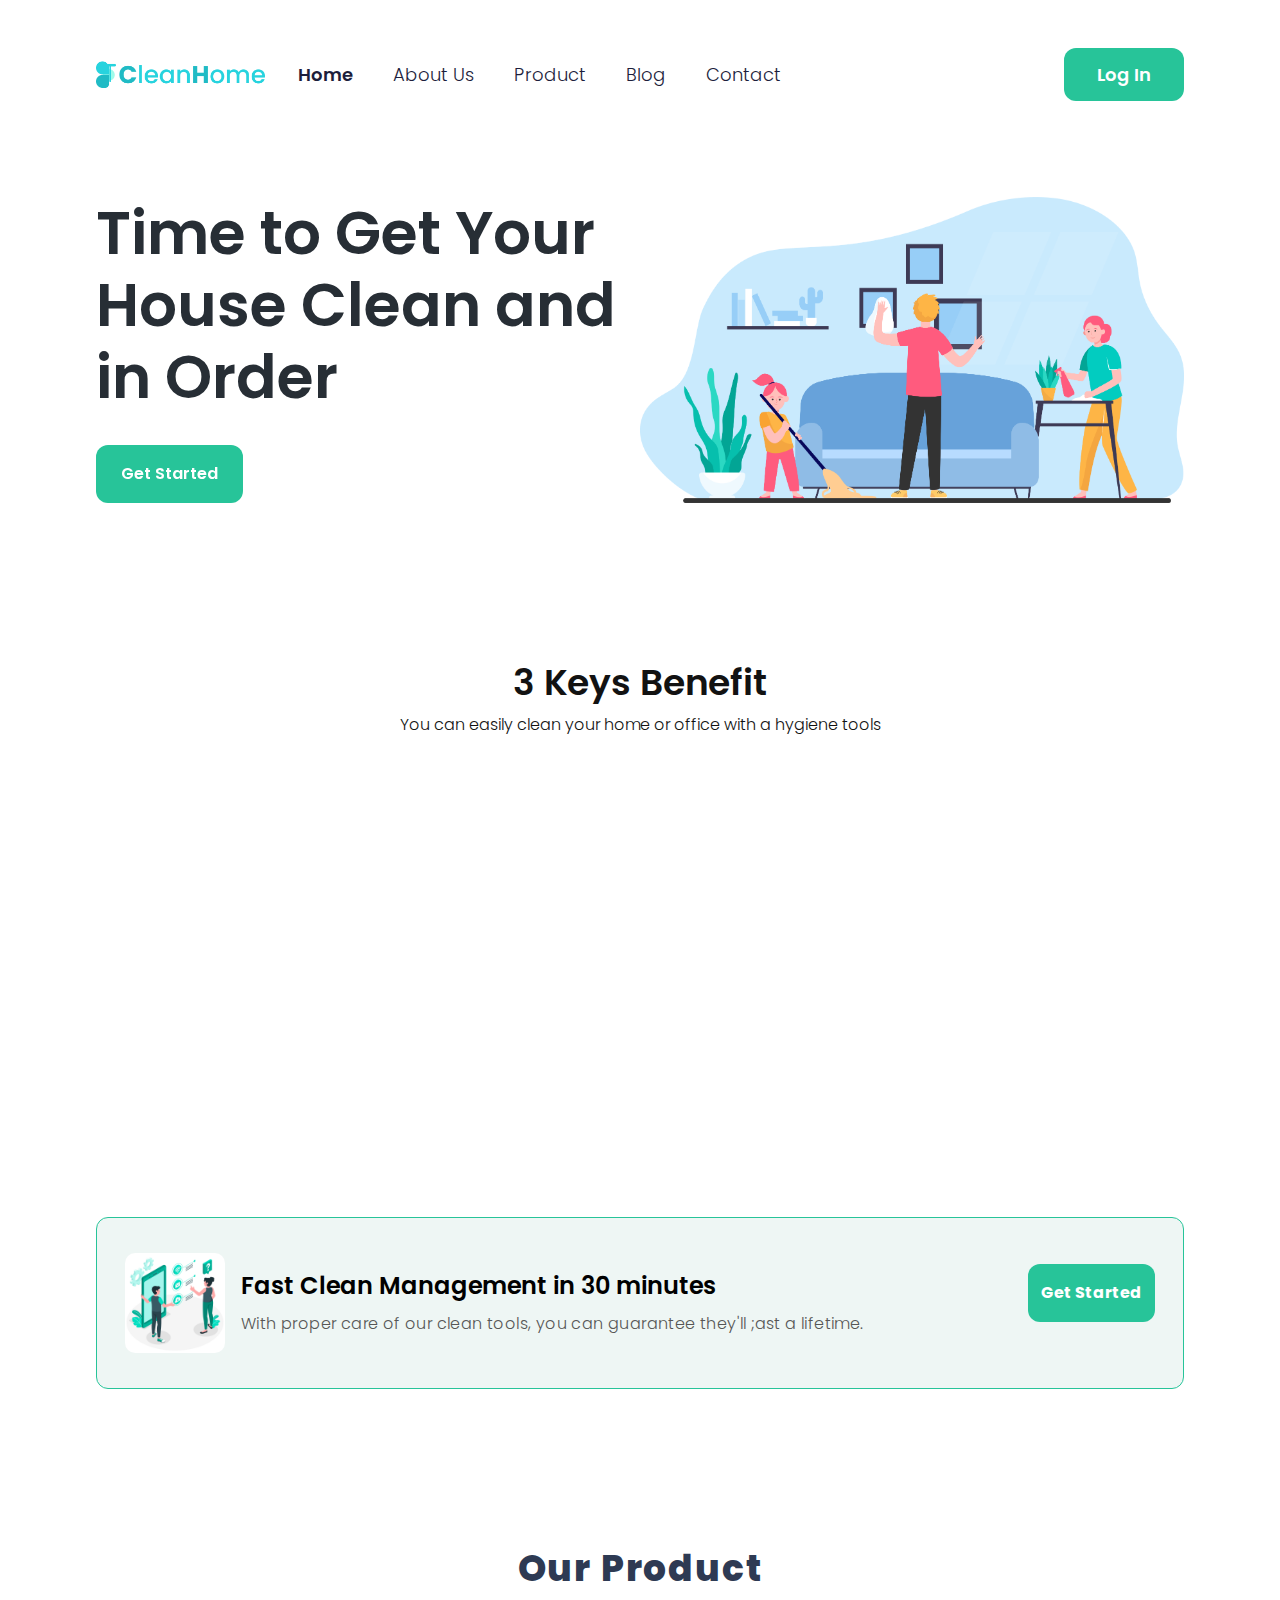
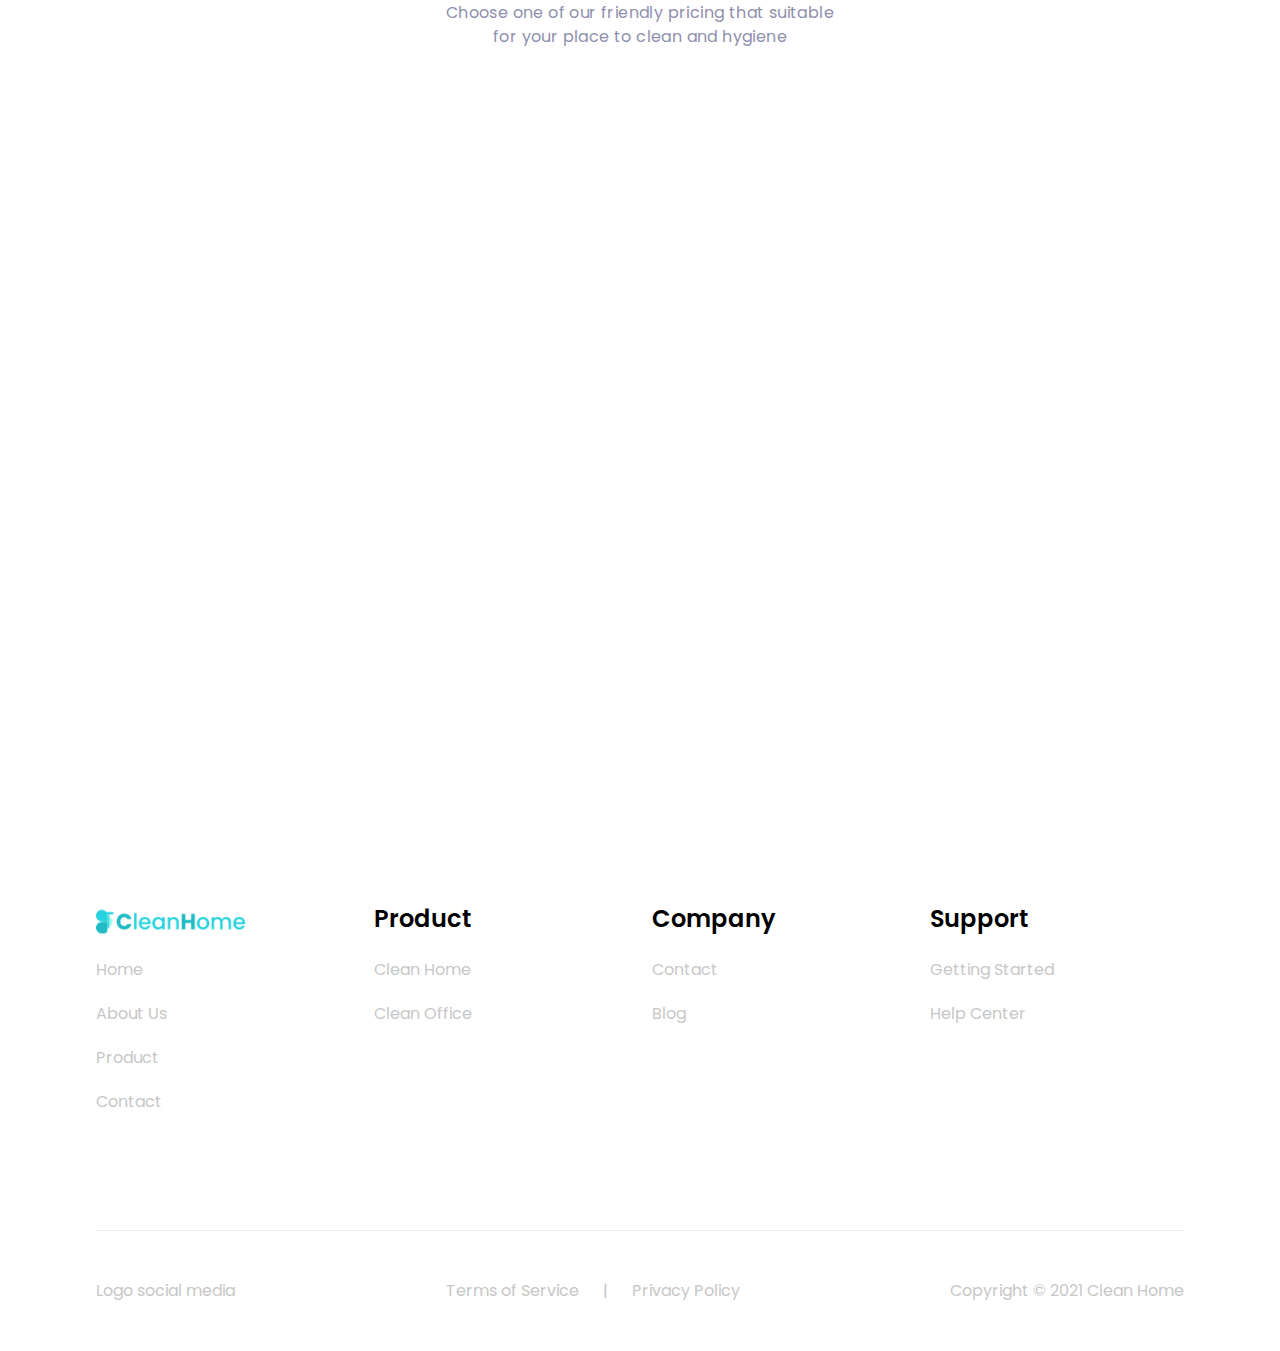
<file: cleanhome_2/index.html>
<!DOCTYPE html>
<html lang="en">
  <head>
    <meta charset="UTF-8" />
    <meta http-equiv="X-UA-Compatible" content="IE=edge" />
    <meta name="viewport" content="width=device-width, initial-scale=1.0" />
    <title>Clean Home :: Home</title>
    <link rel="stylesheet" href="src/bootstrap/css/bootstrap.min.css" />
    <link rel="stylesheet" href="src/custom.css" />
    <link rel="stylesheet" href="src/aos/aos.css" />
    <link rel="shortcut icon" href="assets/logo.ico" />
  </head>
  <body>
    <!-- Header -->
    <section class="h-100 w-100 bg-white" style="box-sizing: border-box">
      <div
        class="header-cleanhome container-xxl mx-auto p-0 position-relative"
        style="font-family: 'Poppins'"
      >
        <!-- Navbar -->
        <nav class="navbar navbar-expand-lg navbar-light">
          <a href="">
            <img
              src="assets/images/logo.png"
              alt="logo"
              style="margin-right: 0.75rem"
              width="170"
            />
          </a>
          <button
            class="navbar-toggler border-0"
            type="button"
            data-bs-toggle="modal"
            data-bs-target="#targetModal-item"
          >
            <span class="navbar-toggler-icon"></span>
          </button>

          <!-- Modal Header -->
          <div
            class="modal-item modal fade"
            id="targetModal-item"
            tabindex="-1"
            role="dialog"
            aria-labelledby="targetModalLabel"
            aria-hidden="true"
          >
            <div class="modal-dialog" role="document">
              <div class="modal-content bg-white border-0">
                <div
                  class="modal-header border-0"
                  style="padding: 2rem; padding-bottom: 0"
                >
                  <a class="modal-title" id="targetModalLabel">
                    <img
                      src="assets/images/logo.png"
                      alt="Logo"
                      width="150"
                      style="margin-top: 0.5rem"
                    />
                  </a>
                  <button
                    type="button"
                    class="btn-close"
                    data-bs-dismiss="modal"
                    aria-label="Close"
                  ></button>
                </div>

                <div
                  class="modal-body"
                  style="padding: 2rem; padding-top: 0; padding-bottom: 0"
                >
                  <ul class="navbar-nav responsive me-auto mt-2 mt-lg-0">
                    <li class="nav-item active">
                      <a class="nav-link" href="index.html">Home</a>
                    </li>
                    <li class="nav-item">
                      <a class="nav-link" href="about.html">About Us</a>
                    </li>
                    <li class="nav-item">
                      <a class="nav-link" href="product.html">Product</a>
                    </li>
                    <li class="nav-item">
                      <a class="nav-link" href="blog">Blogs</a>
                    </li>
                    <li class="nav-item">
                      <a class="nav-link" href="contact.html">Contact</a>
                    </li>
                  </ul>
                </div>

                <div
                  class="modal-footer border-0 gap-3"
                  style="padding: 2rem; padding-top: 0.75rem"
                >
                  <button class="btn btn-fill text-white">Log In</button>
                </div>
              </div>
            </div>
          </div>
          <!-- Modal Header -->

          <div class="collapse navbar-collapse" id="navbarTogglerDemo">
            <ul class="navbar-nav me-auto mt-2 mt-lg-0">
              <li class="nav-item active">
                <a class="nav-link" href="index.html">Home</a>
              </li>
              <li class="nav-item">
                <a class="nav-link" href="about.html">About Us</a>
              </li>
              <li class="nav-item">
                <a class="nav-link" href="product.html">Product</a>
              </li>
              <li class="nav-item">
                <a class="nav-link" href="blog">Blog</a>
              </li>
              <li class="nav-item">
                <a class="nav-link" href="contact.html">Contact</a>
              </li>
            </ul>
            <div class="gap-3">
              <button class="btn btn-fill text-white">Log In</button>
            </div>
          </div>
        </nav>
        <!-- Navbar -->

        <!-- Hero -->
        <div>
          <div class="mx-auto d-flex flex-lg-row flex-column hero">
            <!-- Left Column -->
            <div
              class="
                left-column
                d-flex
                flex-lg-grow-1 flex-column
                align-items-lg-start
                text-lg-start
                align-items-center
                text-center
              "
            >
              <h3
                class="title-text-big judul"
                data-aos="fade-up"
                data-aos-delay="600"
              >
                Time to Get Your House Clean and in Order
              </h3>
              <div
                class="
                  d-flex
                  flex-sm-row flex-column
                  align-items-center
                  mx-lg-0 mx-auto
                  justify-content-center
                  gap-3
                "
              >
                <button
                  class="btn d-inline-flex mb-md-0 btn-try text-white"
                  data-aos="fade-up"
                  data-aos-delay="1200"
                >
                  Get Started
                </button>
              </div>
            </div>
            <!-- Left Column -->

            <!-- Right Column -->
            <div
              class="
                right-column
                text-center
                d-flex
                justify-content-lg-end justify-content-center
                pe-0
              "
              data-aos="fade-up"
              data-aos-delay="1800"
            >
              <img
                src="assets/images/hero-img.png"
                alt="Hero Image"
                id="img-fluid"
                class="h-auto mw-100"
              />
            </div>
            <!-- Right Column -->
          </div>
        </div>
        <!-- Hero -->
      </div>
    </section>
    <!-- Header -->

    <!-- Content -->
    <section class="h-100 w-100 bg-white" style="box-sizing: border-box">
      <div
        class="content-cleanhome container-xxl mx-auto p-0 position-relative"
        style="font-family: 'Poppins'"
      >
        <div class="text-center title-text">
          <h1 class="text-title">3 Keys Benefit</h1>
          <p class="text-caption" style="margin-left: 3rem; margin-right: 3rem">
            You can easily clean your home or office with a hygiene tools
          </p>
        </div>

        <div class="grid-padding text-center">
          <div class="row">
            <div
              class="col-lg-4 column"
              data-aos="fade-up"
              data-aos-delay="600"
            >
              <div class="icon">
                <img
                  src="assets/icons/ic-bedroom.png"
                  alt="Better Sleep"
                  width="50"
                />
              </div>
              <h3 class="icon-title">Better Sleep</h3>
              <p class="icon-caption">
                The National Sleep Foundation also ran a survey that clearly
                showed those with clean sheet and clean rooms had an easier time
                sleeping. Clean house, clean mind!
              </p>
            </div>
            <div
              class="col-lg-4 column"
              data-aos="fade-up"
              data-aos-delay="1200"
            >
              <div class="icon">
                <img
                  src="assets/icons/ic-health.png"
                  alt="Mental Health"
                  width="50"
                />
              </div>
              <h3 class="icon-title">Improve Your Mental Health</h3>
              <p class="icon-caption">
                Many psychology studies have been performed that show an
                uncluttered, clean space can help us focus better and feel
                calmer, less depressed and les anxious in general
              </p>
            </div>
            <div
              class="col-lg-4 column"
              data-aos="fade-up"
              data-aos-delay="1800"
            >
              <div class="icon">
                <img
                  src="assets/icons/ic-alergy.png"
                  alt="Allergy Symptoms"
                  width="50"
                />
              </div>
              <h3 class="icon-title">Ease Seasonal Allergy Symptoms</h3>
              <p class="icon-caption">
                Regularly changing bed sheets and cleaning windows dressings can
                greatly reduce your allergy symptoms
              </p>
            </div>
          </div>
        </div>

        <div class="card-block">
          <div class="card">
            <div class="d-flex flex-lg-row flex-column align-items-center">
              <div class="me-lg-3">
                <img
                  src="assets/images/card-2.jpg"
                  alt=""
                  width="100"
                  style="border-radius: 10px"
                />
              </div>
              <div class="flex-grow-1 text-lg-start text-center card-text">
                <h3 class="card-title">Fast Clean Management in 30 minutes</h3>
                <p class="card-caption">
                  With proper care of our clean tools, you can guarantee they'll
                  ;ast a lifetime.
                </p>
              </div>
              <div class="card-btn-space">
                <button class="btn btn-card text-white">Get Started</button>
              </div>
            </div>
          </div>
        </div>
      </div>
    </section>
    <!-- Content -->

    <!-- Content -->
    <section class="h-100 w-100 bg-white" style="box-sizing: border-box">
      <div
        class="
          content-price
          overflow-hidden
          container-xxl
          mx-auto
          position-relative
        "
        style="font-family: 'Poppins'"
      >
        <div class="container mx-auto">
          <div
            class="d-flex flex-column text-center w-100"
            style="margin-bottom: 2.25rem"
          >
            <h2 class="title-text">Our Product</h2>
            <p class="caption-text mx-auto">
              Choose one of our friendly pricing that suitable <br />
              for your place to clean and hygiene
            </p>
          </div>
          <div class="d-flex flex-wrap">
            <!-- Home -->
            <div
              class="mx-auto card-item position-relative"
              data-aos="fade-up"
              data-aos-delay="600"
            >
              <div
                class="
                  card-item-outline
                  bg-white
                  d-flex
                  flex-column
                  position-relative
                  overflow-hidden
                  h-100
                "
              >
                <h2 class="price-title">Home</h2>
                <h2 class="price-value d-flex align-items-center">
                  <span>$50</span>
                  <span class="price-duration">/Cleaning</span>
                </h2>
                <p class="price-caption">
                  Suitable for those of your sweet home
                </p>
                <div class="price-list">
                  <p class="d-flex align-items-center check">
                    <span
                      class="
                        span-icon
                        d-inline-flex
                        align-items-center
                        justify-content-center
                        flex-shrink-0
                      "
                    >
                      <img
                        class="img-fluid"
                        src="assets/icons/checklist.png"
                        alt=""
                      />
                    </span>
                    Basic Cleaning
                  </p>
                  <p class="d-flex align-items-center check">
                    <span
                      class="
                        span-icon
                        d-inline-flex
                        align-items-center
                        justify-content-center
                        flex-shrink-0
                      "
                    >
                      <img
                        class="img-fluid"
                        src="assets/icons/checklist.png"
                        alt=""
                      />
                    </span>
                    Optimize Cleaning
                  </p>
                  <p class="d-flex align-items-center no-check">
                    <span
                      class="
                        span-icon
                        d-inline-flex
                        align-items-center
                        justify-content-center
                        flex-shrink-0
                      "
                    >
                      <img
                        class="img-fluid"
                        src="assets/icons/disable-checklist.png"
                        alt=""
                      />
                    </span>
                    Fogging
                  </p>
                  <p class="d-flex align-items-center no-check">
                    <span
                      class="
                        span-icon
                        d-inline-flex
                        align-items-center
                        justify-content-center
                        flex-shrink-0
                      "
                    >
                      <img
                        class="img-fluid"
                        src="assets/icons/disable-checklist.png"
                        alt=""
                      />
                    </span>
                    Analytics Cleaning
                  </p>
                  <p class="d-flex align-items-center no-check">
                    <span
                      class="
                        span-icon
                        d-inline-flex
                        align-items-center
                        justify-content-center
                        flex-shrink-0
                      "
                    >
                      <img
                        class="img-fluid"
                        src="assets/icons/disable-checklist.png"
                        alt=""
                      />
                    </span>
                    Unlimited Clean Room
                  </p>
                </div>
                <button
                  class="
                    btn btn-outline
                    d-flex
                    justify-content-center
                    align-items-center
                    w-100
                  "
                >
                  Choose Plan
                </button>
              </div>
            </div>
            <!-- Home -->

            <!-- Office -->
            <div
              class="mx-auto card-item position-relative"
              data-aos="fade-up"
              data-aos-delay="1200"
            >
              <div
                class="
                  card-item-outline
                  bg-white
                  d-flex
                  flex-column
                  position-relative
                  overflow-hidden
                  h-100
                "
              >
                <h2 class="price-title">Office</h2>
                <h2 class="price-value d-flex align-items-center">
                  <span>$100</span>
                  <span class="price-duration">/Cleaning</span>
                </h2>
                <p class="price-caption">
                  Suitable for those of your best office
                </p>
                <div class="price-list">
                  <p class="d-flex align-items-center check">
                    <span
                      class="
                        span-icon
                        d-inline-flex
                        align-items-center
                        justify-content-center
                        flex-shrink-0
                      "
                    >
                      <img
                        class="img-fluid"
                        src="assets/icons/checklist.png"
                        alt=""
                      />
                    </span>
                    Basic Cleaning
                  </p>
                  <p class="d-flex align-items-center check">
                    <span
                      class="
                        span-icon
                        d-inline-flex
                        align-items-center
                        justify-content-center
                        flex-shrink-0
                      "
                    >
                      <img
                        class="img-fluid"
                        src="assets/icons/checklist.png"
                        alt=""
                      />
                    </span>
                    Optimize Cleaning
                  </p>
                  <p class="d-flex align-items-center check">
                    <span
                      class="
                        span-icon
                        d-inline-flex
                        align-items-center
                        justify-content-center
                        flex-shrink-0
                      "
                    >
                      <img
                        class="img-fluid"
                        src="assets/icons/checklist.png"
                        alt=""
                      />
                    </span>
                    Fogging
                  </p>
                  <p class="d-flex align-items-center no-check">
                    <span
                      class="
                        span-icon
                        d-inline-flex
                        align-items-center
                        justify-content-center
                        flex-shrink-0
                      "
                    >
                      <img
                        class="img-fluid"
                        src="assets/icons/disable-checklist.png"
                        alt=""
                      />
                    </span>
                    Analytics Cleaning
                  </p>
                  <p class="d-flex align-items-center no-check">
                    <span
                      class="
                        span-icon
                        d-inline-flex
                        align-items-center
                        justify-content-center
                        flex-shrink-0
                      "
                    >
                      <img
                        class="img-fluid"
                        src="assets/icons/disable-checklist.png"
                        alt=""
                      />
                    </span>
                    Unlimited Clean Room
                  </p>
                </div>
                <button
                  class="
                    btn btn-outline
                    d-flex
                    justify-content-center
                    align-items-center
                    w-100
                  "
                >
                  Choose Plan
                </button>
              </div>
            </div>
            <!-- Office -->

            <!-- Custom -->
            <div
              class="mx-auto card-item position-relative"
              data-aos="fade-up"
              data-aos-delay="1800"
            >
              <div
                class="
                  card-item-outline
                  d-flex
                  flex-column
                  position-relative
                  overflow-hidden
                  h-100
                "
                style="background-color: #2e3a53"
              >
                <h2 class="price-title text-white">Custom</h2>
                <h2 class="price-value d-flex align-items-center text-white">
                  <span>Ask?</span>
                  <span class="price-duration" style="color: #8997b5"
                    >/Cleaning</span
                  >
                </h2>
                <p class="price-caption" style="color: #7987a6">
                  Suitable to make your company for the specific spot to
                  cleaning
                </p>
                <div class="price-list">
                  <p class="d-flex align-items-center check text-white">
                    <span
                      class="
                        span-icon
                        d-inline-flex
                        align-items-center
                        justify-content-center
                        flex-shrink-0
                      "
                    >
                      <img
                        class="img-fluid"
                        src="assets/icons/checklist.png"
                        alt=""
                      />
                    </span>
                    Basic Cleaning
                  </p>
                  <p class="d-flex align-items-center check text-white">
                    <span
                      class="
                        span-icon
                        d-inline-flex
                        align-items-center
                        justify-content-center
                        flex-shrink-0
                      "
                    >
                      <img
                        class="img-fluid"
                        src="assets/icons/checklist.png"
                        alt=""
                      />
                    </span>
                    Optimize Cleaning
                  </p>
                  <p class="d-flex align-items-center check text-white">
                    <span
                      class="
                        span-icon
                        d-inline-flex
                        align-items-center
                        justify-content-center
                        flex-shrink-0
                      "
                    >
                      <img
                        class="img-fluid"
                        src="assets/icons/checklist.png"
                        alt=""
                      />
                    </span>
                    Fogging
                  </p>
                  <p class="d-flex align-items-center check text-white">
                    <span
                      class="
                        span-icon
                        d-inline-flex
                        align-items-center
                        justify-content-center
                        flex-shrink-0
                      "
                    >
                      <img
                        class="img-fluid"
                        src="assets/icons/checklist.png"
                        alt=""
                      />
                    </span>
                    Analytics Cleaning
                  </p>
                  <p class="d-flex align-items-center check text-white">
                    <span
                      class="
                        span-icon
                        d-inline-flex
                        align-items-center
                        justify-content-center
                        flex-shrink-0
                      "
                    >
                      <img
                        class="img-fluid"
                        src="assets/icons/checklist.png"
                        alt=""
                      />
                    </span>
                    Unlimited Clean Room
                  </p>
                </div>
                <button
                  class="
                    btn btn-outline
                    d-flex
                    justify-content-center
                    align-items-center
                    w-100
                  "
                >
                  Choose Plan
                </button>
              </div>
            </div>
            <!-- Custom -->
          </div>
        </div>
      </div>
    </section>
    <!-- Content -->

    <!-- Footer -->
    <section class="h-100 w-100 bg-white" style="box-sizing: border-box">
      <div
        class="footer-cleanhome container-xxl mx-auto position-relative p-0"
        style="font-family: 'Poppins'"
      >
        <div class="list-footer">
          <div class="row gap-md-0 gap-3">
            <div class="col-lg-3 col-md-6">
              <div>
                <div class="list-space">
                  <img src="assets/images/logo.png" alt="Logo" width="150" />
                </div>
                <nav class="list-unstyled">
                  <li class="list-space">
                    <a href="" class="list-menu">Home</a>
                  </li>
                  <li class="list-space">
                    <a href="about.html" class="list-menu">About Us</a>
                  </li>
                  <li class="list-space">
                    <a href="product.html" class="list-menu">Product</a>
                  </li>
                  <li class="list-space">
                    <a href="contact.html" class="list-menu">Contact</a>
                  </li>
                </nav>
              </div>
            </div>
            <div class="col-lg-3 col-md-6">
              <h2 class="footer-text-title">Product</h2>
              <nav class="list-unstyled">
                <li class="list-space">
                  <a href="" class="list-menu">Clean Home</a>
                </li>
                <li class="list-space">
                  <a href="" class="list-menu">Clean Office</a>
                </li>
              </nav>
            </div>
            <div class="col-lg-3 col-md-6">
              <h2 class="footer-text-title">Company</h2>
              <nav class="list-unstyled">
                <li class="list-space">
                  <a href="" class="list-menu">Contact</a>
                </li>
                <li class="list-space">
                  <a href="" class="list-menu">Blog</a>
                </li>
              </nav>
            </div>
            <div class="col-lg-3 col-md-6">
              <h2 class="footer-text-title">Support</h2>
              <nav class="list-unstyled">
                <li class="list-space">
                  <a href="" class="list-menu">Getting Started</a>
                </li>
                <li class="list-space">
                  <a href="" class="list-menu">Help Center</a>
                </li>
              </nav>
            </div>
          </div>
        </div>

        <div class="border-color info-footer">
          <div>
            <hr class="hr" />
          </div>
          <div
            class="
              mx-auto
              d-flex
              flex-column flex-lg-row
              align-items-center
              footer-info-space
              gap-4
            "
          >
            <div class="d-flex align-items-center gap-4">Logo social media</div>
            <nav
              class="
                mx-auto
                d-flex
                flex-wrap
                align-items-center
                justify-content-center
                gap-4
              "
            >
              <a href="" class="footer-link" style="text-decoration: none">
                Terms of Service
              </a>
              <span>|</span>
              <a href="" class="footer-link" style="text-decoration: none">
                Privacy Policy
              </a>
            </nav>
            <nav
              class="
                d-flex
                flex-lg-row flex-column
                align-items-center
                justify-content-center
              "
            >
              <p style="margin: 0">Copyright &COPY; 2021 Clean Home</p>
            </nav>
          </div>
        </div>
      </div>
    </section>
    <!-- Footer -->

    <script src="src/bootstrap/js/bootstrap.min.js"></script>
    <script src="src/aos/aos.js"></script>
    <script>
      AOS.init();
    </script>
  </body>
</html>
</file>
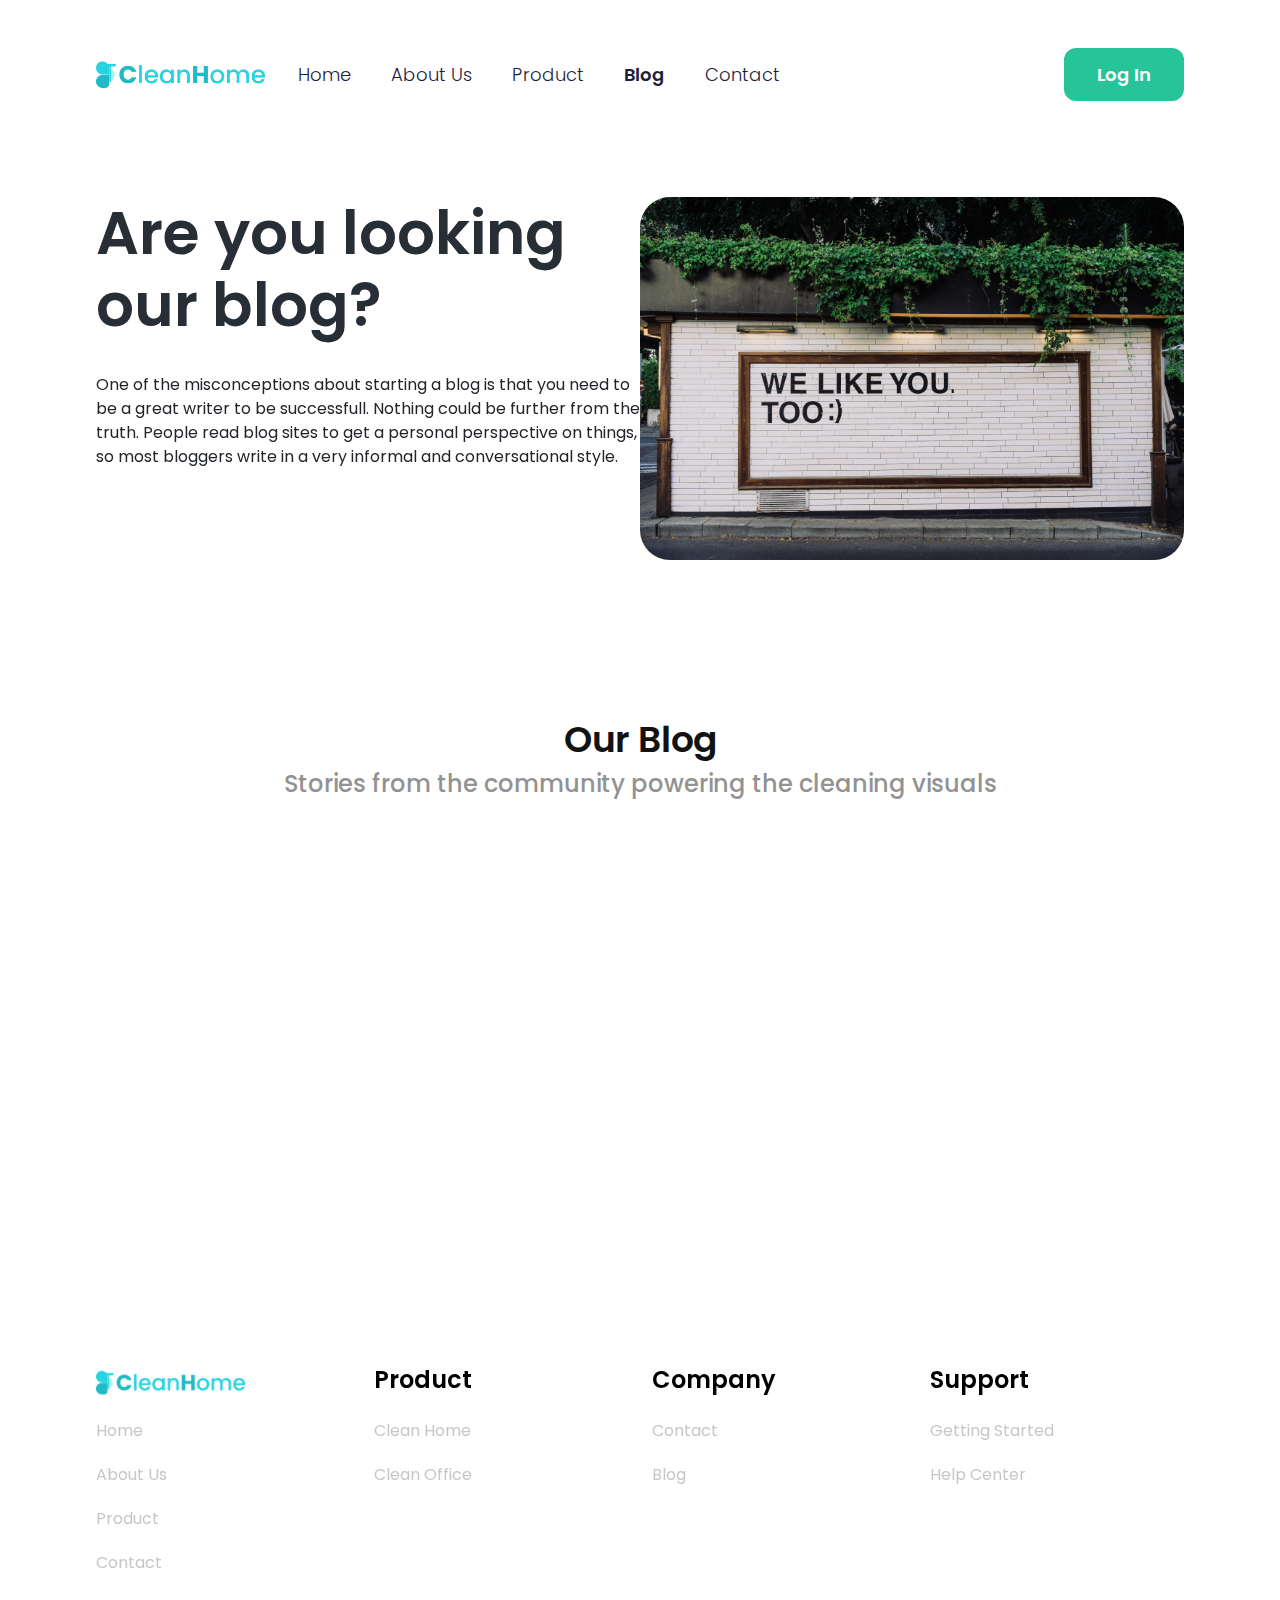
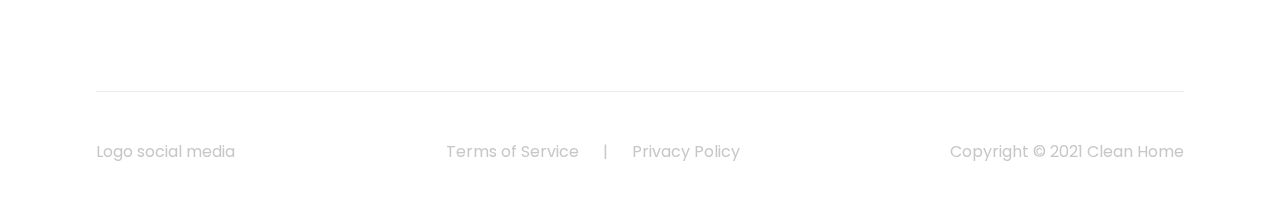
<file: cleanhome_2/blog/index.html>
<!DOCTYPE html>
<html lang="en">
  <head>
    <meta charset="UTF-8" />
    <meta http-equiv="X-UA-Compatible" content="IE=edge" />
    <meta name="viewport" content="width=device-width, initial-scale=1.0" />
    <title>Clean Home :: Blog</title>
    <link rel="stylesheet" href="../src/bootstrap/css/bootstrap.min.css" />
    <link rel="stylesheet" href="../src/custom.css" />
    <link rel="stylesheet" href="../src/aos/aos.css" />
    <link rel="shortcut icon" href="../assets/logo.ico" />
  </head>
  <body>
    <!-- Header -->
    <section class="h-100 w-100 bg-white" style="box-sizing: border-box">
      <div
        class="header-cleanhome container-xxl mx-auto p-0 position-relative"
        style="font-family: 'Poppins'"
      >
        <!-- Navbar -->
        <nav class="navbar navbar-expand-lg navbar-light">
          <a href="">
            <img
              src="../assets/images/logo.png"
              alt="logo"
              style="margin-right: 0.75rem"
              width="170"
            />
          </a>
          <button
            class="navbar-toggler border-0"
            type="button"
            data-bs-toggle="modal"
            data-bs-target="#targetModal-item"
          >
            <span class="navbar-toggler-icon"></span>
          </button>

          <!-- Modal Header -->
          <div
            class="modal-item modal fade"
            id="targetModal-item"
            tabindex="-1"
            role="dialog"
            aria-labelledby="targetModalLabel"
            aria-hidden="true"
          >
            <div class="modal-dialog" role="document">
              <div class="modal-content bg-white border-0">
                <div
                  class="modal-header border-0"
                  style="padding: 2rem; padding-bottom: 0"
                >
                  <a class="modal-title" id="targetModalLabel">
                    <img
                      src="../assets/images/logo.png"
                      alt="Logo"
                      width="150"
                      style="margin-top: 0.5rem"
                    />
                  </a>
                  <button
                    type="button"
                    class="btn-close"
                    data-bs-dismiss="modal"
                    aria-label="Close"
                  ></button>
                </div>

                <div
                  class="modal-body"
                  style="padding: 2rem; padding-top: 0; padding-bottom: 0"
                >
                  <ul class="navbar-nav responsive me-auto mt-2 mt-lg-0">
                    <li class="nav-item">
                      <a class="nav-link" href="../index.html">Home</a>
                    </li>
                    <li class="nav-item">
                      <a class="nav-link" href="../about.html">About Us</a>
                    </li>
                    <li class="nav-item">
                      <a class="nav-link" href="../product.html">Product</a>
                    </li>
                    <li class="nav-item active">
                      <a class="nav-link" href="index.html">Blogs</a>
                    </li>
                    <li class="nav-item">
                      <a class="nav-link" href="../contact.html">Contact</a>
                    </li>
                  </ul>
                </div>

                <div
                  class="modal-footer border-0 gap-3"
                  style="padding: 2rem; padding-top: 0.75rem"
                >
                  <button class="btn btn-fill text-white">Log In</button>
                </div>
              </div>
            </div>
          </div>
          <!-- Modal Header -->

          <div class="collapse navbar-collapse" id="navbarTogglerDemo">
            <ul class="navbar-nav me-auto mt-2 mt-lg-0">
              <li class="nav-item">
                <a class="nav-link" href="../index.html">Home</a>
              </li>
              <li class="nav-item">
                <a class="nav-link" href="../about.html">About Us</a>
              </li>
              <li class="nav-item">
                <a class="nav-link" href="../product.html">Product</a>
              </li>
              <li class="nav-item active">
                <a class="nav-link" href="../blog/">Blog</a>
              </li>
              <li class="nav-item">
                <a class="nav-link" href="../contact.html">Contact</a>
              </li>
            </ul>
            <div class="gap-3">
              <button class="btn btn-fill text-white">Log In</button>
            </div>
          </div>
        </nav>
        <!-- Navbar -->

        <!-- Hero -->
        <div class="mx-auto d-flex flex-lg-row flex-column hero">
          <!-- Left -->
          <div
            class="
              left-column
              d-flex
              flex-lg-grow-1 flex-column
              align-items-lg-start
              text-lg-start
              align-items-center
              text-center
            "
          >
            <h3 class="title-text-big" data-aos="fade-up" data-aos-delay="600">
              Are you looking our blog?
            </h3>
            <p data-aos="fade-up" data-aos-delay="1200">
              One of the misconceptions about starting a blog is that you need
              to be a great writer to be successfull. Nothing could be further
              from the truth. People read blog sites to get a personal
              perspective on things, so most bloggers write in a very informal
              and conversational style.
            </p>
            <div
              class="
                d-flex
                flex-sm-row flex-column
                align-items-center
                mx-lg-0 mx-auto
                justify-content-center
                gap-3
              "
            ></div>
          </div>
          <!-- Left -->

          <!-- Right -->
          <div
            class="
              right-column
              text-center
              d-flex
              justify-content-lg-end justify-content-center
              pe-0
            "
          >
            <img
              id="img-fluid"
              class="h-auto mw-100"
              src="../assets/images/our-blog.jpg"
              alt="Our Blog"
              style="border-radius: 30px"
              data-aos="fade-up"
              data-aos-delay="1800"
            />
          </div>
          <!-- Right -->
        </div>
        <!-- Hero -->
      </div>
    </section>
    <!-- Header -->

    <!-- Content -->
    <section class="h-100 w-100 bg-white" style="box-sizing: border-box">
      <div
        class="content-cleanhome container-xxl mx-auto p-0 position-relative"
        style="font-family: 'Poppins'"
      >
        <div class="text-center title-text">
          <h1 class="text-title">Our Blog</h1>
          <h4 style="color: #929292">
            Stories from the community powering the cleaning visuals
          </h4>
        </div>

        <div class="row">
          <div class="col-lg-12 p-4" data-aos="fade-up" data-aos-delay="600">
            <div class="card">
              <div class="d-flex flex-lg-row flex-column align-items-center">
                <div class="me-lg-3">
                  <img
                    src="../assets/images/blog-img-1.jpg"
                    alt=""
                    width="100"
                    style="border-radius: 10px"
                  />
                </div>
                <div class="flex-grow-1 text-lg-start text-center card-text">
                  <h3 class="card-title">A Slob Comes Clean</h3>
                  <p class="card-caption">
                    Administrator | 08 August 2021, Sunday
                  </p>
                </div>
                <div class="card-btn-space">
                  <a href="blog-1.html" class="btn btn-card text-white">View</a>
                </div>
              </div>
            </div>
          </div>

          <div class="col-lg-12 p-4" data-aos="fade-up" data-aos-delay="1200">
            <div class="card">
              <div class="d-flex flex-lg-row flex-column align-items-center">
                <div class="me-lg-3">
                  <img
                    src="../assets/images/blog-img-2.jpg"
                    alt=""
                    width="100"
                    style="border-radius: 10px"
                  />
                </div>
                <div class="flex-grow-1 text-lg-start text-center card-text">
                  <h3 class="card-title">Talking of clean</h3>
                  <p class="card-caption">
                    Administrator | 07 August 2021, Saturday
                  </p>
                </div>
                <div class="card-btn-space">
                  <a href="blog-2.html" class="btn btn-card text-white">View</a>
                </div>
              </div>
            </div>
          </div>
        </div>
      </div>
    </section>
    <!-- Content -->

    <!-- Footer -->
    <section class="h-100 w-100 bg-white" style="box-sizing: border-box">
      <div
        class="footer-cleanhome container-xxl mx-auto position-relative p-0"
        style="font-family: 'Poppins'"
      >
        <div class="list-footer">
          <div class="row gap-md-0 gap-3">
            <div class="col-lg-3 col-md-6">
              <div>
                <div class="list-space">
                  <img src="../assets/images/logo.png" alt="Logo" width="150" />
                </div>
                <nav class="list-unstyled">
                  <li class="list-space">
                    <a href="" class="list-menu">Home</a>
                  </li>
                  <li class="list-space">
                    <a href="../about.html" class="list-menu">About Us</a>
                  </li>
                  <li class="list-space">
                    <a href="../product.html" class="list-menu">Product</a>
                  </li>
                  <li class="list-space">
                    <a href="../contact.html" class="list-menu">Contact</a>
                  </li>
                </nav>
              </div>
            </div>
            <div class="col-lg-3 col-md-6">
              <h2 class="footer-text-title">Product</h2>
              <nav class="list-unstyled">
                <li class="list-space">
                  <a href="" class="list-menu">Clean Home</a>
                </li>
                <li class="list-space">
                  <a href="" class="list-menu">Clean Office</a>
                </li>
              </nav>
            </div>
            <div class="col-lg-3 col-md-6">
              <h2 class="footer-text-title">Company</h2>
              <nav class="list-unstyled">
                <li class="list-space">
                  <a href="" class="list-menu">Contact</a>
                </li>
                <li class="list-space">
                  <a href="" class="list-menu">Blog</a>
                </li>
              </nav>
            </div>
            <div class="col-lg-3 col-md-6">
              <h2 class="footer-text-title">Support</h2>
              <nav class="list-unstyled">
                <li class="list-space">
                  <a href="" class="list-menu">Getting Started</a>
                </li>
                <li class="list-space">
                  <a href="" class="list-menu">Help Center</a>
                </li>
              </nav>
            </div>
          </div>
        </div>

        <div class="border-color info-footer">
          <div>
            <hr class="hr" />
          </div>
          <div
            class="
              mx-auto
              d-flex
              flex-column flex-lg-row
              align-items-center
              footer-info-space
              gap-4
            "
          >
            <div class="d-flex align-items-center gap-4">Logo social media</div>
            <nav
              class="
                mx-auto
                d-flex
                flex-wrap
                align-items-center
                justify-content-center
                gap-4
              "
            >
              <a href="" class="footer-link" style="text-decoration: none">
                Terms of Service
              </a>
              <span>|</span>
              <a href="" class="footer-link" style="text-decoration: none">
                Privacy Policy
              </a>
            </nav>
            <nav
              class="
                d-flex
                flex-lg-row flex-column
                align-items-center
                justify-content-center
              "
            >
              <p style="margin: 0">Copyright &COPY; 2021 Clean Home</p>
            </nav>
          </div>
        </div>
      </div>
    </section>
    <!-- Footer -->

    <script src="../src/bootstrap/js/bootstrap.min.js"></script>
    <script src="../src/aos/aos.js"></script>
    <script>
      AOS.init();
    </script>
  </body>
</html>
</file>
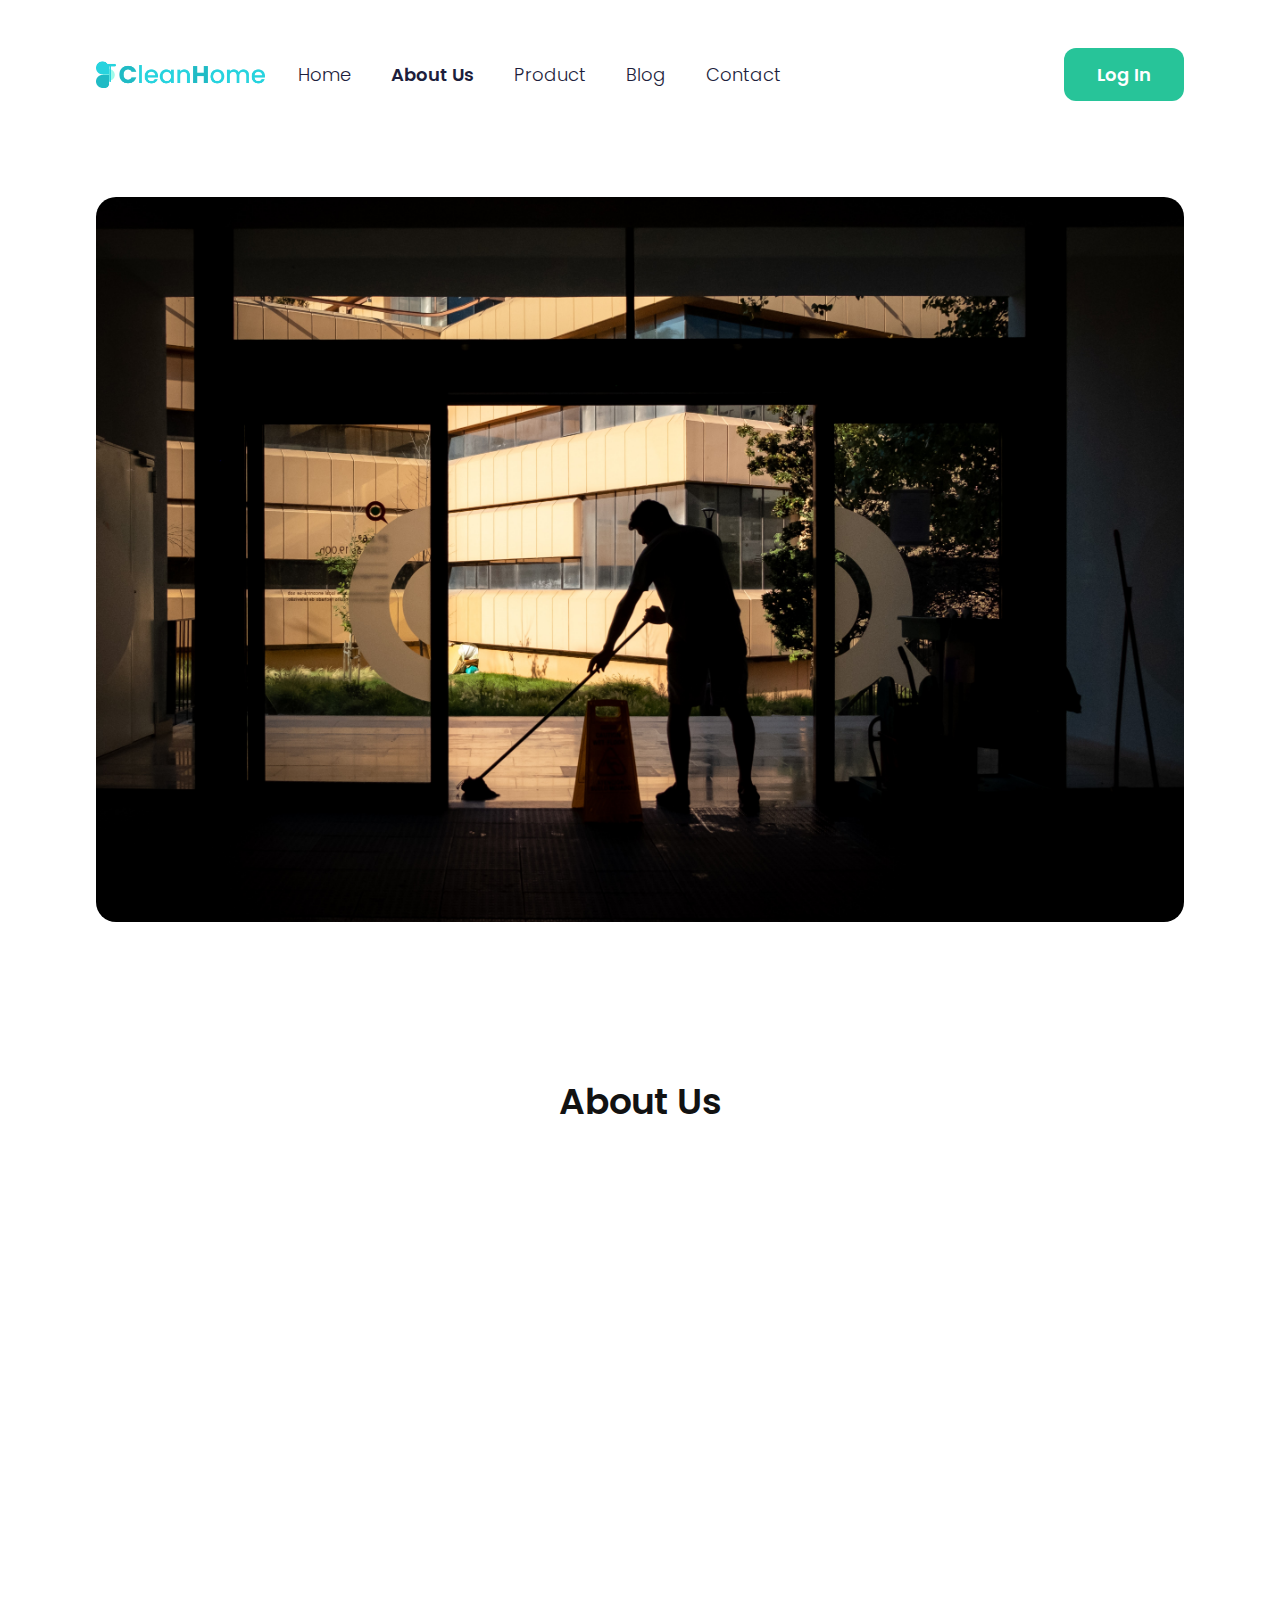
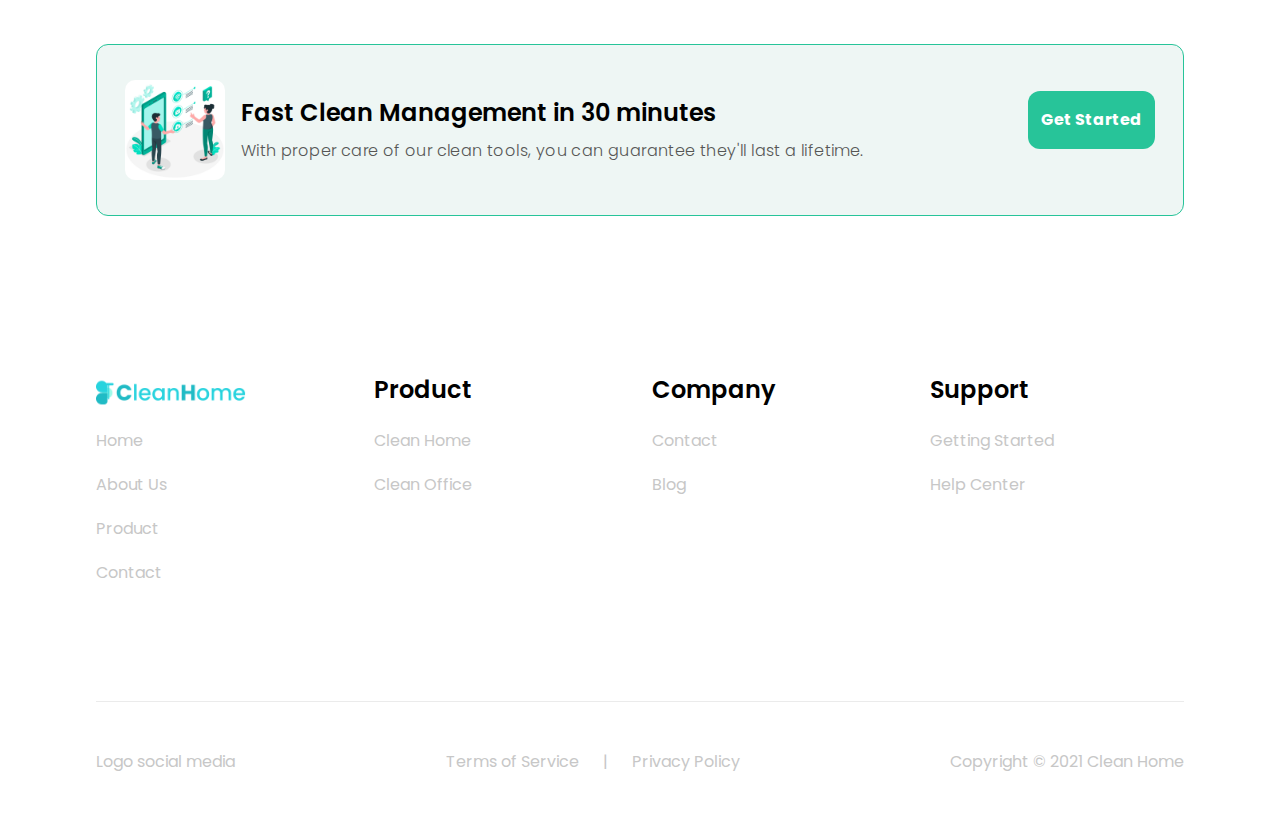
<file: cleanhome_2/about.html>
<!DOCTYPE html>
<html lang="en">
  <head>
    <meta charset="UTF-8" />
    <meta http-equiv="X-UA-Compatible" content="IE=edge" />
    <meta name="viewport" content="width=device-width, initial-scale=1.0" />
    <title>Clean Home :: About</title>
    <link rel="stylesheet" href="src/bootstrap/css/bootstrap.min.css" />
    <link rel="stylesheet" href="src/custom.css" />
    <link rel="stylesheet" href="src/aos/aos.css" />
    <link rel="shortcut icon" href="assets/logo.ico" />
  </head>
  <body>
    <!-- Header -->
    <section class="h-100 w-100 bg-white" style="box-sizing: border-box">
      <div
        class="header-cleanhome container-xxl mx-auto p-0 position-relative"
        style="font-family: 'Poppins'"
      >
        <!-- Navbar -->
        <nav class="navbar navbar-expand-lg navbar-light">
          <a href="">
            <img
              src="assets/images/logo.png"
              alt="logo"
              style="margin-right: 0.75rem"
              width="170"
            />
          </a>
          <button
            class="navbar-toggler border-0"
            type="button"
            data-bs-toggle="modal"
            data-bs-target="#targetModal-item"
          >
            <span class="navbar-toggler-icon"></span>
          </button>

          <!-- Modal Header -->
          <div
            class="modal-item modal fade"
            id="targetModal-item"
            tabindex="-1"
            role="dialog"
            aria-labelledby="targetModalLabel"
            aria-hidden="true"
          >
            <div class="modal-dialog" role="document">
              <div class="modal-content bg-white border-0">
                <div
                  class="modal-header border-0"
                  style="padding: 2rem; padding-bottom: 0"
                >
                  <a class="modal-title" id="targetModalLabel">
                    <img
                      src="assets/images/logo.png"
                      alt="Logo"
                      width="150"
                      style="margin-top: 0.5rem"
                    />
                  </a>
                  <button
                    type="button"
                    class="btn-close"
                    data-bs-dismiss="modal"
                    aria-label="Close"
                  ></button>
                </div>

                <div
                  class="modal-body"
                  style="padding: 2rem; padding-top: 0; padding-bottom: 0"
                >
                  <ul class="navbar-nav responsive me-auto mt-2 mt-lg-0">
                    <li class="nav-item">
                      <a class="nav-link" href="index.html">Home</a>
                    </li>
                    <li class="nav-item active">
                      <a class="nav-link" href="about.html">About Us</a>
                    </li>
                    <li class="nav-item">
                      <a class="nav-link" href="product.html">Product</a>
                    </li>
                    <li class="nav-item">
                      <a class="nav-link" href="blog">Blogs</a>
                    </li>
                    <li class="nav-item">
                      <a class="nav-link" href="contact.html">Contact</a>
                    </li>
                  </ul>
                </div>

                <div
                  class="modal-footer border-0 gap-3"
                  style="padding: 2rem; padding-top: 0.75rem"
                >
                  <button class="btn btn-fill text-white">Log In</button>
                </div>
              </div>
            </div>
          </div>
          <!-- Modal Header -->

          <div class="collapse navbar-collapse" id="navbarTogglerDemo">
            <ul class="navbar-nav me-auto mt-2 mt-lg-0">
              <li class="nav-item">
                <a class="nav-link" href="index.html">Home</a>
              </li>
              <li class="nav-item">
                <a class="nav-link active" href="about.html">About Us</a>
              </li>
              <li class="nav-item">
                <a class="nav-link" href="product.html">Product</a>
              </li>
              <li class="nav-item">
                <a class="nav-link" href="blog">Blog</a>
              </li>
              <li class="nav-item">
                <a class="nav-link" href="contact.html">Contact</a>
              </li>
            </ul>
            <div class="gap-3">
              <button class="btn btn-fill text-white">Log In</button>
            </div>
          </div>
        </nav>
        <!-- Navbar -->

        <!-- Hero -->
        <div
          class="content-cleanhome container-xxl mx-auto p-0 position-relative"
          style="font-family: 'Poppins'"
        >
          <div class="mx-auto d-flex flex-lg-row flex-column hero">
            <img
              src="assets/images/img-about.jpg"
              alt="about cleaning"
              class="h-auto mw-100"
              style="border-radius: 20px"
              data-aos="flip-left"
              data-aos-duration="1900"
            />
          </div>
          <div class="text-center title-text">
            <h1 class="text-title">About Us</h1>
            <p
              style="margin-left: 32px; margin-right: 32px; text-align: justify"
              data-aos="fade-down"
              data-aos-delay="300"
            >
              Lorem Ipsum is simply dummy text of the printing and typesetting
              industry. Lorem Ipsum has been the industry's standard dummy text
              ever since the 1500s, when an unknown printer took a galley of
              type and scrambled it to make a type specimen book. It has
              survived not only five centuries, but also the leap into
              electronic typesetting, remaining essentially unchanged. It was
              popularised in the 1960s with the release of Letraset sheets
              <kbd>Cleaning</kbd> Lorem Ipsum passages, and more recently with
              desktop publishing software like Aldus PageMaker including
              versions of Lorem Ipsum
            </p>
            <p
              style="margin-left: 32px; margin-right: 32px; text-align: justify"
              data-aos="fade-down"
              data-aos-delay="600"
            >
              There are many variations of passages of Lorem Ipsum available,
              but the majority have suffered alteration in some form, by
              injected humour, or randomised words which don't look even
              slightly believable. If you are going to use a passage of Lorem
              Ipsum, you need to be sure there isn't anything embarrassing
              hidden in the middle of text. All the Lorem Ipsum generators on
              the Internet tend to repeat predefined chunks as necessary, making
              this the first true generator on the Internet. It uses a
              dictionary of over 200 Latin words, combined with a handful of
              model sentence structures, to generate Lorem Ipsum which looks
              reasonable. The generated Lorem Ipsum is therefore always free
              from repetition, injected humour, or non-characteristic words etc.
            </p>
            <p
              style="margin-left: 32px; margin-right: 32px; text-align: justify"
              data-aos="fade-down"
              data-aos-delay="900"
            >
              "But I must explain to you how all this mistaken idea of
              denouncing pleasure and praising pain was born and I will give you
              a complete account of the system, and expound the actual teachings
              of the great explorer of the truth, the master-builder of human
              happiness. No one rejects, dislikes, or avoids pleasure itself,
              because it is pleasure, but because those who do not know how to
              pursue pleasure rationally encounter consequences that are
              extremely painful. Nor again is there anyone who loves or pursues
              or desires to obtain pain of itself, because it is pain, but
              because occasionally circumstances occur in which toil and pain
              can procure him some great pleasure. To take a trivial example,
              which of us ever undertakes laborious physical exercise, except to
              obtain some advantage from it? But who has any right to find fault
              with a man who chooses to enjoy a pleasure that has no annoying
              consequences, or one who avoids a pain that produces no resultant
              pleasure?"
            </p>
          </div>
          <div class="card-block">
            <div class="card">
              <div class="d-flex flex-lg-row flex-column align-items-center">
                <div class="me-lg-3">
                  <img
                    src="assets/images/card-2.jpg"
                    alt=""
                    width="100"
                    style="border-radius: 10px"
                  />
                </div>
                <div class="flex-grow-1 text-lg-start text-center card-text">
                  <h3 class="card-title">
                    Fast Clean Management in 30 minutes
                  </h3>
                  <p class="card-caption">
                    With proper care of our clean tools, you can guarantee
                    they'll last a lifetime.
                  </p>
                </div>
                <div class="card-btn-space">
                  <button class="btn btn-card text-white">Get Started</button>
                </div>
              </div>
            </div>
          </div>
        </div>
        <!-- Hero -->
      </div>
    </section>
    <!-- Header -->

    <!-- Footer -->
    <section class="h-100 w-100 bg-white" style="box-sizing: border-box">
      <div
        class="footer-cleanhome container-xxl mx-auto position-relative p-0"
        style="font-family: 'Poppins'"
      >
        <div class="list-footer">
          <div class="row gap-md-0 gap-3">
            <div class="col-lg-3 col-md-6">
              <div>
                <div class="list-space">
                  <img src="assets/images/logo.png" alt="Logo" width="150" />
                </div>
                <nav class="list-unstyled">
                  <li class="list-space">
                    <a href="" class="list-menu">Home</a>
                  </li>
                  <li class="list-space">
                    <a href="about.html" class="list-menu">About Us</a>
                  </li>
                  <li class="list-space">
                    <a href="product.html" class="list-menu">Product</a>
                  </li>
                  <li class="list-space">
                    <a href="contact.html" class="list-menu">Contact</a>
                  </li>
                </nav>
              </div>
            </div>
            <div class="col-lg-3 col-md-6">
              <h2 class="footer-text-title">Product</h2>
              <nav class="list-unstyled">
                <li class="list-space">
                  <a href="" class="list-menu">Clean Home</a>
                </li>
                <li class="list-space">
                  <a href="" class="list-menu">Clean Office</a>
                </li>
              </nav>
            </div>
            <div class="col-lg-3 col-md-6">
              <h2 class="footer-text-title">Company</h2>
              <nav class="list-unstyled">
                <li class="list-space">
                  <a href="" class="list-menu">Contact</a>
                </li>
                <li class="list-space">
                  <a href="" class="list-menu">Blog</a>
                </li>
              </nav>
            </div>
            <div class="col-lg-3 col-md-6">
              <h2 class="footer-text-title">Support</h2>
              <nav class="list-unstyled">
                <li class="list-space">
                  <a href="" class="list-menu">Getting Started</a>
                </li>
                <li class="list-space">
                  <a href="" class="list-menu">Help Center</a>
                </li>
              </nav>
            </div>
          </div>
        </div>

        <div class="border-color info-footer">
          <div>
            <hr class="hr" />
          </div>
          <div
            class="
              mx-auto
              d-flex
              flex-column flex-lg-row
              align-items-center
              footer-info-space
              gap-4
            "
          >
            <div class="d-flex align-items-center gap-4">Logo social media</div>
            <nav
              class="
                mx-auto
                d-flex
                flex-wrap
                align-items-center
                justify-content-center
                gap-4
              "
            >
              <a href="" class="footer-link" style="text-decoration: none">
                Terms of Service
              </a>
              <span>|</span>
              <a href="" class="footer-link" style="text-decoration: none">
                Privacy Policy
              </a>
            </nav>
            <nav
              class="
                d-flex
                flex-lg-row flex-column
                align-items-center
                justify-content-center
              "
            >
              <p style="margin: 0">Copyright &COPY; 2021 Clean Home</p>
            </nav>
          </div>
        </div>
      </div>
    </section>
    <!-- Footer -->

    <script src="src/bootstrap/js/bootstrap.min.js"></script>
    <script src="src/aos/aos.js"></script>
    <script>
      AOS.init();
    </script>
  </body>
</html>
</file>
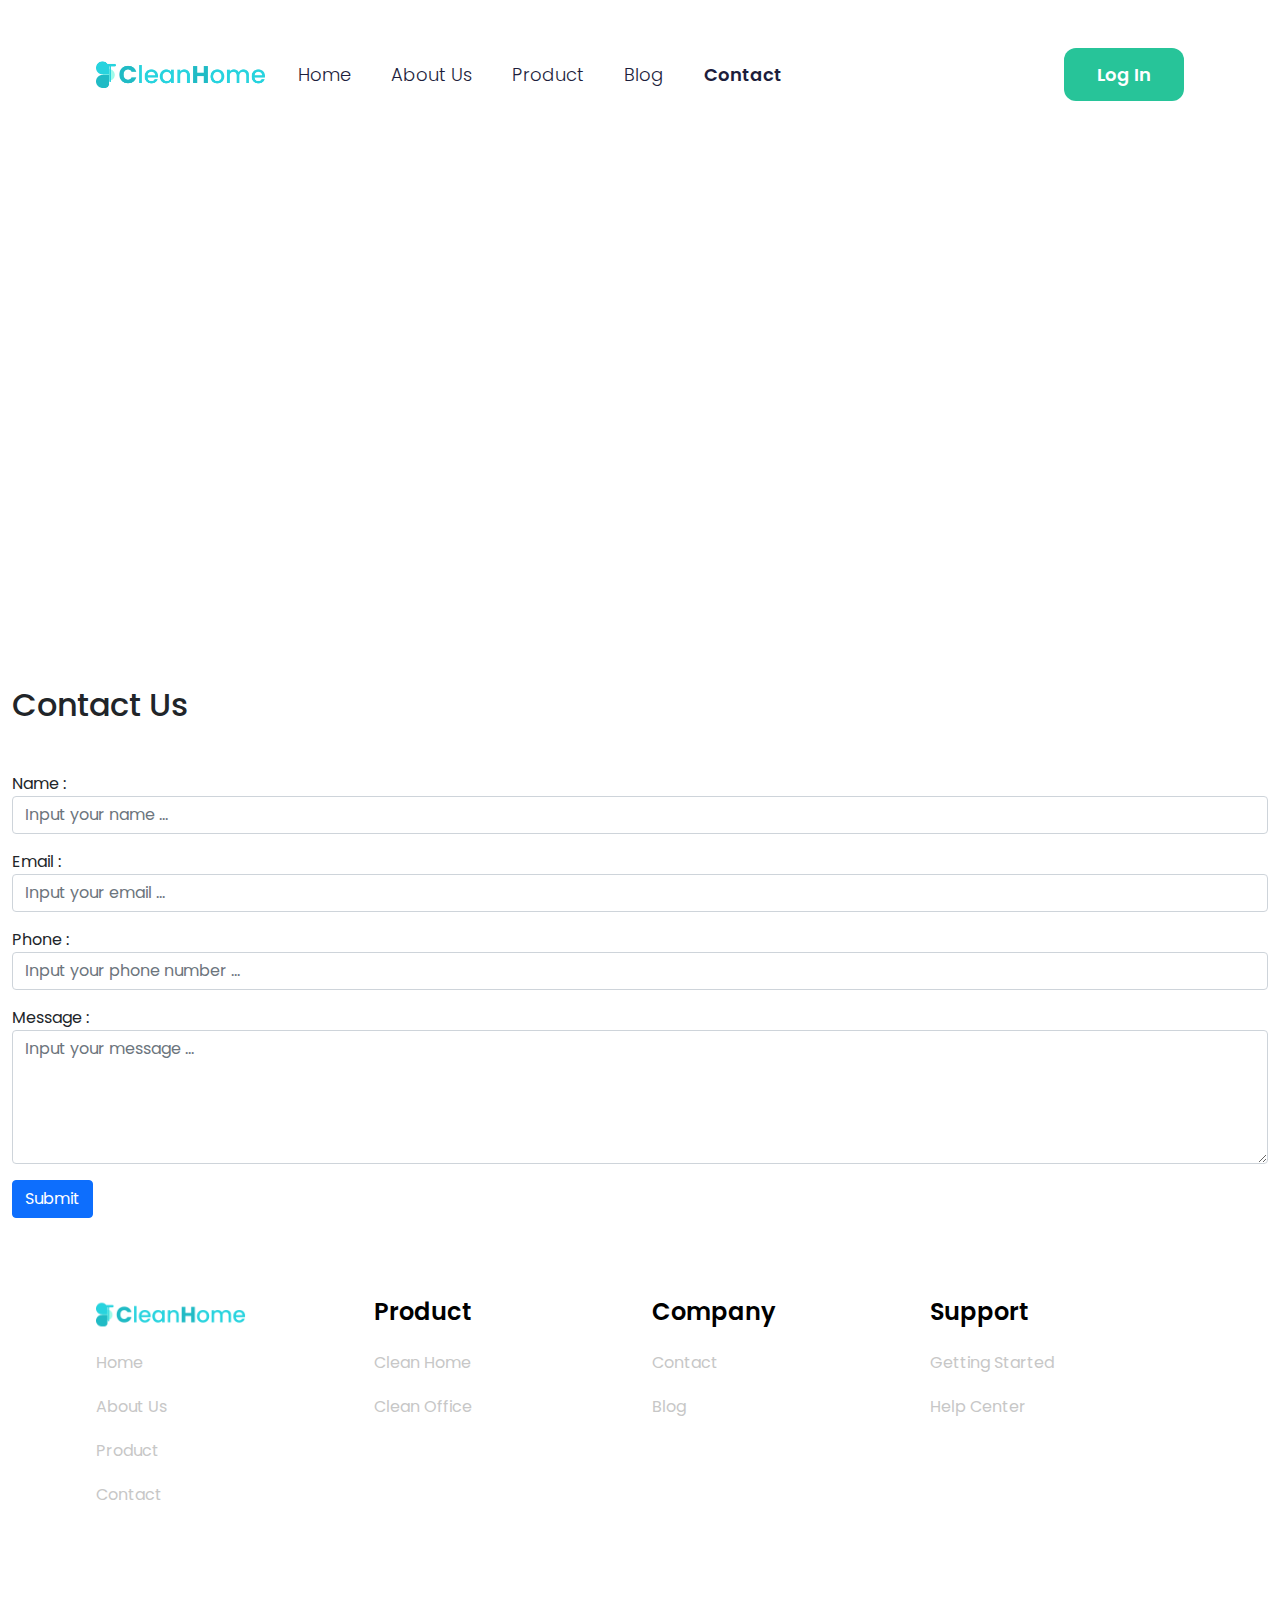
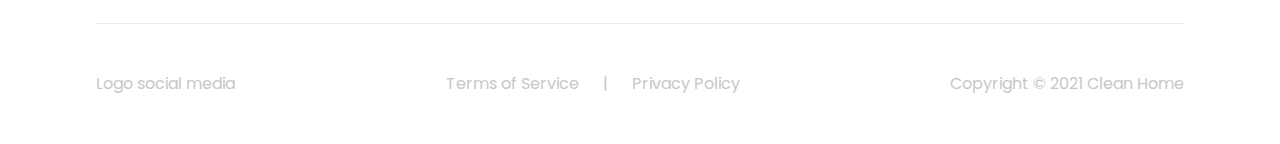
<file: cleanhome_2/contact.html>
<!DOCTYPE html>
<html lang="en">
  <head>
    <meta charset="UTF-8" />
    <meta http-equiv="X-UA-Compatible" content="IE=edge" />
    <meta name="viewport" content="width=device-width, initial-scale=1.0" />
    <title>Clean Home :: Contact</title>
    <link rel="stylesheet" href="src/bootstrap/css/bootstrap.min.css" />
    <link rel="stylesheet" href="src/custom.css" />
    <link rel="stylesheet" href="src/aos/aos.css" />
    <link rel="shortcut icon" href="assets/logo.ico" />
  </head>
  <body>
    <!-- Header -->
    <section class="h-100 w-100 bg-white" style="box-sizing: border-box">
      <div
        class="header-cleanhome container-xxl mx-auto p-0 position-relative"
        style="font-family: 'Poppins'"
      >
        <!-- Navbar -->
        <nav class="navbar navbar-expand-lg navbar-light">
          <a href="">
            <img
              src="assets/images/logo.png"
              alt="logo"
              style="margin-right: 0.75rem"
              width="170"
            />
          </a>
          <button
            class="navbar-toggler border-0"
            type="button"
            data-bs-toggle="modal"
            data-bs-target="#targetModal-item"
          >
            <span class="navbar-toggler-icon"></span>
          </button>

          <!-- Modal Header -->
          <div
            class="modal-item modal fade"
            id="targetModal-item"
            tabindex="-1"
            role="dialog"
            aria-labelledby="targetModalLabel"
            aria-hidden="true"
          >
            <div class="modal-dialog" role="document">
              <div class="modal-content bg-white border-0">
                <div
                  class="modal-header border-0"
                  style="padding: 2rem; padding-bottom: 0"
                >
                  <a class="modal-title" id="targetModalLabel">
                    <img
                      src="assets/images/logo.png"
                      alt="Logo"
                      width="150"
                      style="margin-top: 0.5rem"
                    />
                  </a>
                  <button
                    type="button"
                    class="btn-close"
                    data-bs-dismiss="modal"
                    aria-label="Close"
                  ></button>
                </div>

                <div
                  class="modal-body"
                  style="padding: 2rem; padding-top: 0; padding-bottom: 0"
                >
                  <ul class="navbar-nav responsive me-auto mt-2 mt-lg-0">
                    <li class="nav-item">
                      <a class="nav-link" href="index.html">Home</a>
                    </li>
                    <li class="nav-item">
                      <a class="nav-link" href="about.html">About Us</a>
                    </li>
                    <li class="nav-item">
                      <a class="nav-link" href="product.html">Product</a>
                    </li>
                    <li class="nav-item">
                      <a class="nav-link" href="blog">Blogs</a>
                    </li>
                    <li class="nav-item active">
                      <a class="nav-link" href="contact.html">Contact</a>
                    </li>
                  </ul>
                </div>

                <div
                  class="modal-footer border-0 gap-3"
                  style="padding: 2rem; padding-top: 0.75rem"
                >
                  <button class="btn btn-fill text-white">Log In</button>
                </div>
              </div>
            </div>
          </div>
          <!-- Modal Header -->

          <div class="collapse navbar-collapse" id="navbarTogglerDemo">
            <ul class="navbar-nav me-auto mt-2 mt-lg-0">
              <li class="nav-item">
                <a class="nav-link" href="index.html">Home</a>
              </li>
              <li class="nav-item">
                <a class="nav-link" href="about.html">About Us</a>
              </li>
              <li class="nav-item">
                <a class="nav-link" href="product.html">Product</a>
              </li>
              <li class="nav-item">
                <a class="nav-link" href="blog">Blog</a>
              </li>
              <li class="nav-item active">
                <a class="nav-link" href="contact.html">Contact</a>
              </li>
            </ul>
            <div class="gap-3">
              <button class="btn btn-fill text-white">Log In</button>
            </div>
          </div>
        </nav>
        <!-- Navbar -->
      </div>
    </section>
    <!-- Header -->

    <!-- Content -->
    <section class="h-100 w-100 bg-white" style="box-sizing: border-box">
      <div
        class="content-cleanhome container-xxl mx-auto position-relative"
        style="font-family: 'Poppins'"
      >
        <!-- Map -->
        <div
          style="position: relative; overflow: hidden; width: 100%"
          data-aos="fade-up"
          data-aos-delay="500"
          data-aos-duration="1200"
        >
          <iframe
            src="https://www.google.com/maps/embed?pb=!1m18!1m12!1m3!1d3966.1224293834416!2d106.92255221404429!3d-6.247593562911174!2m3!1f0!2f0!3f0!3m2!1i1024!2i768!4f13.1!3m3!1m2!1s0x2e698ce7503803bd%3A0x121ae674658857f!2sWebHozz%20Kalimalang%20%7C%20Kursus%20Website%20PHP%20Android!5e0!3m2!1sid!2sid!4v1628392809394!5m2!1sid!2sid"
            width="100%"
            height="450"
            style="border: 0; width: 100%"
            allowfullscreen=""
            loading="lazy"
          ></iframe>
        </div>
        <!-- Map -->

        <!-- Contact -->
        <div class="flex-column">
          <h2 class="title-text">Contact Us</h2>
          <form>
            <div class="form-group" style="padding-bottom: 16px">
              <label>Name :</label>
              <input
                type="text"
                class="form-control"
                placeholder="Input your name ..."
                required
              />
            </div>
            <div class="form-group" style="padding-bottom: 16px">
              <label>Email :</label>
              <input
                type="email"
                class="form-control"
                placeholder="Input your email ..."
                required
              />
            </div>
            <div class="form-group" style="padding-bottom: 16px">
              <label>Phone :</label>
              <input
                type="text"
                class="form-control"
                placeholder="Input your phone number ..."
                required
              />
            </div>
            <div class="form-group" style="padding-bottom: 16px">
              <label>Message :</label>
              <textarea
                class="form-control"
                name="message"
                rows="5"
                placeholder="Input your message ..."
              ></textarea>
            </div>
            <button class="btn btn-primary" type="submit">Submit</button>
          </form>
        </div>
        <!-- Contact -->
      </div>
    </section>
    <!-- Content -->

    <!-- Footer -->
    <section class="h-100 w-100 bg-white" style="box-sizing: border-box">
      <div
        class="footer-cleanhome container-xxl mx-auto position-relative p-0"
        style="font-family: 'Poppins'"
      >
        <div class="list-footer">
          <div class="row gap-md-0 gap-3">
            <div class="col-lg-3 col-md-6">
              <div>
                <div class="list-space">
                  <img src="assets/images/logo.png" alt="Logo" width="150" />
                </div>
                <nav class="list-unstyled">
                  <li class="list-space">
                    <a href="" class="list-menu">Home</a>
                  </li>
                  <li class="list-space">
                    <a href="about.html" class="list-menu">About Us</a>
                  </li>
                  <li class="list-space">
                    <a href="product.html" class="list-menu">Product</a>
                  </li>
                  <li class="list-space">
                    <a href="contact.html" class="list-menu">Contact</a>
                  </li>
                </nav>
              </div>
            </div>
            <div class="col-lg-3 col-md-6">
              <h2 class="footer-text-title">Product</h2>
              <nav class="list-unstyled">
                <li class="list-space">
                  <a href="" class="list-menu">Clean Home</a>
                </li>
                <li class="list-space">
                  <a href="" class="list-menu">Clean Office</a>
                </li>
              </nav>
            </div>
            <div class="col-lg-3 col-md-6">
              <h2 class="footer-text-title">Company</h2>
              <nav class="list-unstyled">
                <li class="list-space">
                  <a href="" class="list-menu">Contact</a>
                </li>
                <li class="list-space">
                  <a href="" class="list-menu">Blog</a>
                </li>
              </nav>
            </div>
            <div class="col-lg-3 col-md-6">
              <h2 class="footer-text-title">Support</h2>
              <nav class="list-unstyled">
                <li class="list-space">
                  <a href="" class="list-menu">Getting Started</a>
                </li>
                <li class="list-space">
                  <a href="" class="list-menu">Help Center</a>
                </li>
              </nav>
            </div>
          </div>
        </div>

        <div class="border-color info-footer">
          <div>
            <hr class="hr" />
          </div>
          <div
            class="
              mx-auto
              d-flex
              flex-column flex-lg-row
              align-items-center
              footer-info-space
              gap-4
            "
          >
            <div class="d-flex align-items-center gap-4">Logo social media</div>
            <nav
              class="
                mx-auto
                d-flex
                flex-wrap
                align-items-center
                justify-content-center
                gap-4
              "
            >
              <a href="" class="footer-link" style="text-decoration: none">
                Terms of Service
              </a>
              <span>|</span>
              <a href="" class="footer-link" style="text-decoration: none">
                Privacy Policy
              </a>
            </nav>
            <nav
              class="
                d-flex
                flex-lg-row flex-column
                align-items-center
                justify-content-center
              "
            >
              <p style="margin: 0">Copyright &COPY; 2021 Clean Home</p>
            </nav>
          </div>
        </div>
      </div>
    </section>
    <!-- Footer -->

    <script src="src/bootstrap/js/bootstrap.min.js"></script>
    <script src="src/aos/aos.js"></script>
    <script>
      AOS.init();
    </script>
  </body>
</html>
</file>
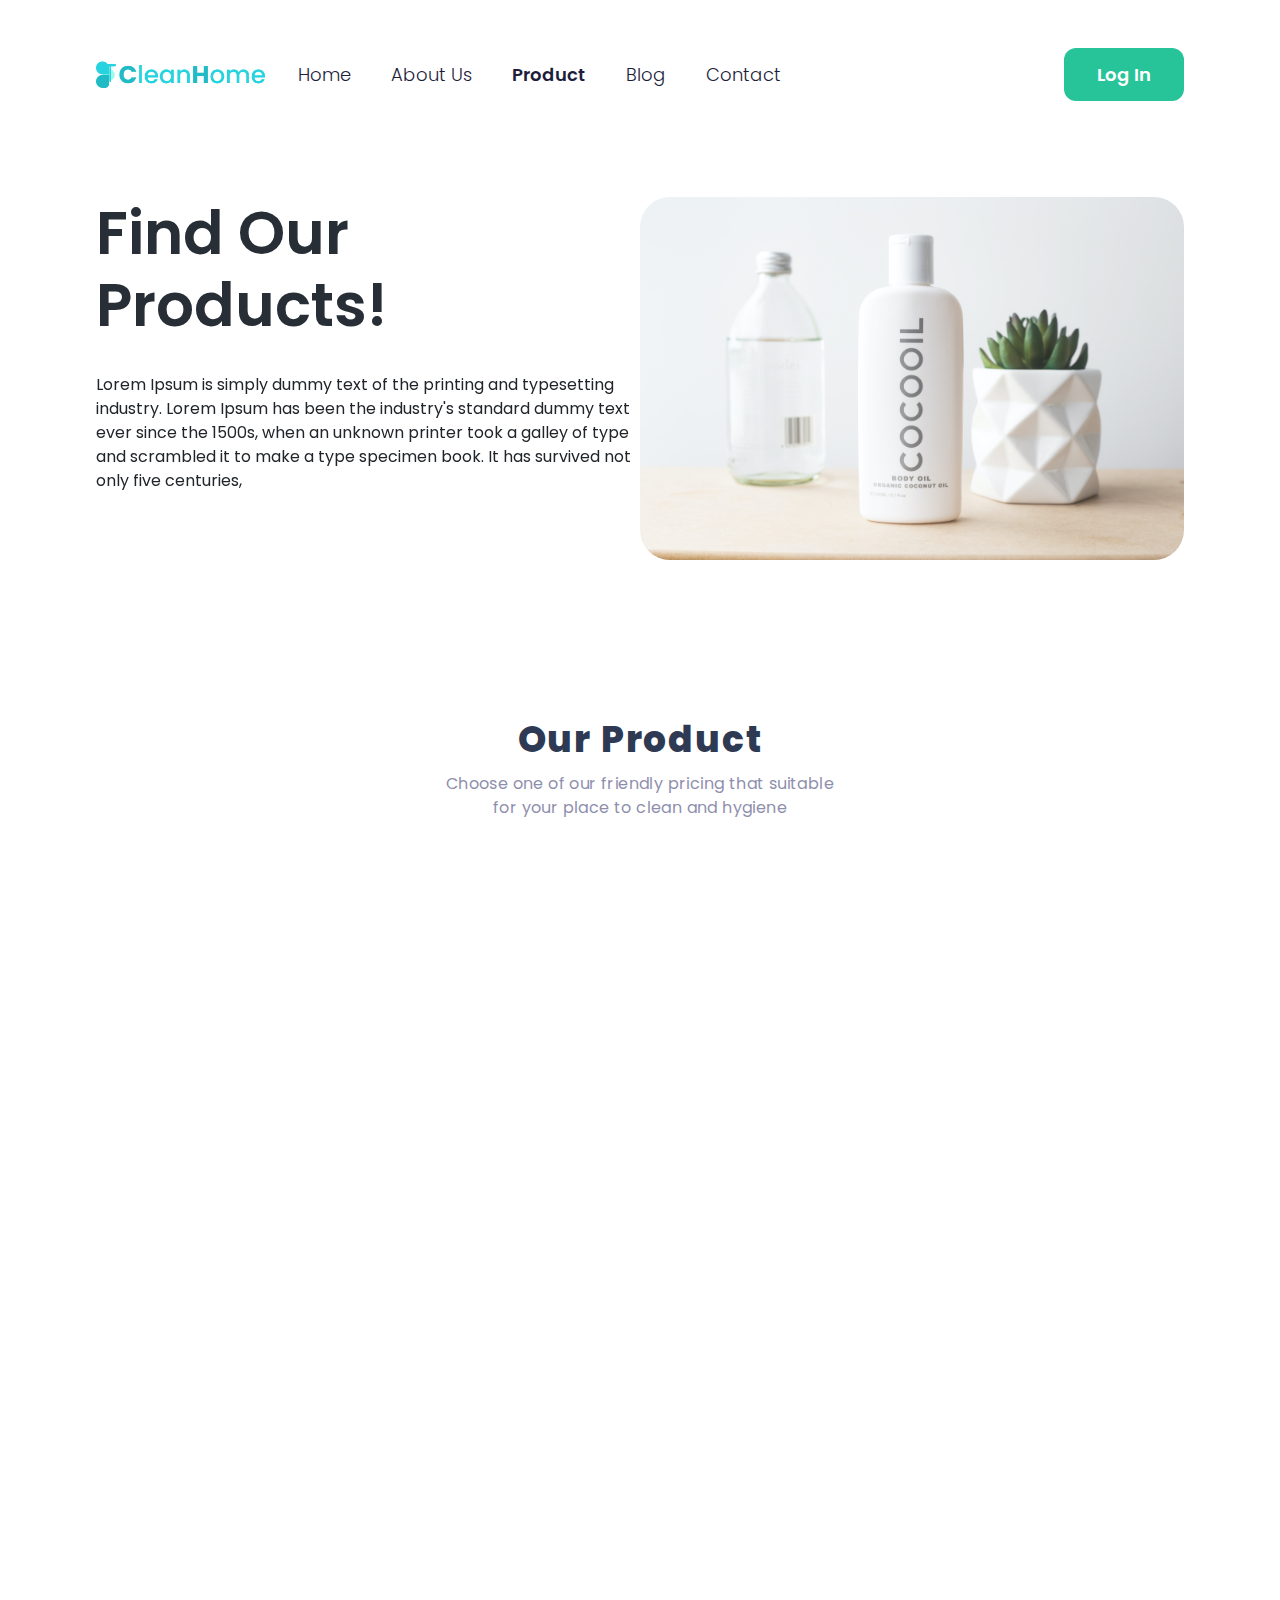
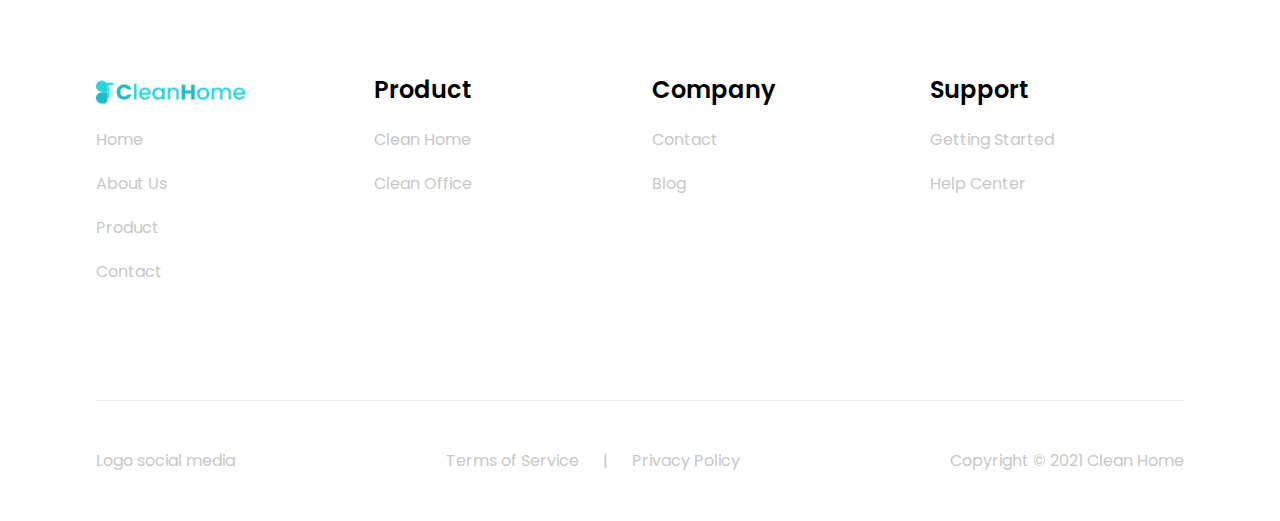
<file: cleanhome_2/product.html>
<!DOCTYPE html>
<html lang="en">
  <head>
    <meta charset="UTF-8" />
    <meta http-equiv="X-UA-Compatible" content="IE=edge" />
    <meta name="viewport" content="width=device-width, initial-scale=1.0" />
    <title>Clean Home :: Product</title>
    <link rel="stylesheet" href="src/bootstrap/css/bootstrap.min.css" />
    <link rel="stylesheet" href="src/custom.css" />
    <link rel="stylesheet" href="src/aos/aos.css" />
    <link rel="shortcut icon" href="assets/logo.ico" />
  </head>
  <body>
    <!-- Header -->
    <section class="h-100 w-100 bg-white" style="box-sizing: border-box">
      <div
        class="header-cleanhome container-xxl mx-auto p-0 position-relative"
        style="font-family: 'Poppins'"
      >
        <!-- Navbar -->
        <nav class="navbar navbar-expand-lg navbar-light">
          <a href="">
            <img
              src="assets/images/logo.png"
              alt="logo"
              style="margin-right: 0.75rem"
              width="170"
            />
          </a>
          <button
            class="navbar-toggler border-0"
            type="button"
            data-bs-toggle="modal"
            data-bs-target="#targetModal-item"
          >
            <span class="navbar-toggler-icon"></span>
          </button>

          <!-- Modal Header -->
          <div
            class="modal-item modal fade"
            id="targetModal-item"
            tabindex="-1"
            role="dialog"
            aria-labelledby="targetModalLabel"
            aria-hidden="true"
          >
            <div class="modal-dialog" role="document">
              <div class="modal-content bg-white border-0">
                <div
                  class="modal-header border-0"
                  style="padding: 2rem; padding-bottom: 0"
                >
                  <a class="modal-title" id="targetModalLabel">
                    <img
                      src="assets/images/logo.png"
                      alt="Logo"
                      width="150"
                      style="margin-top: 0.5rem"
                    />
                  </a>
                  <button
                    type="button"
                    class="btn-close"
                    data-bs-dismiss="modal"
                    aria-label="Close"
                  ></button>
                </div>

                <div
                  class="modal-body"
                  style="padding: 2rem; padding-top: 0; padding-bottom: 0"
                >
                  <ul class="navbar-nav responsive me-auto mt-2 mt-lg-0">
                    <li class="nav-item">
                      <a class="nav-link" href="index.html">Home</a>
                    </li>
                    <li class="nav-item">
                      <a class="nav-link" href="about.html">About Us</a>
                    </li>
                    <li class="nav-item active">
                      <a class="nav-link" href="product.html">Product</a>
                    </li>
                    <li class="nav-item">
                      <a class="nav-link" href="blog">Blogs</a>
                    </li>
                    <li class="nav-item">
                      <a class="nav-link" href="contact.html">Contact</a>
                    </li>
                  </ul>
                </div>

                <div
                  class="modal-footer border-0 gap-3"
                  style="padding: 2rem; padding-top: 0.75rem"
                >
                  <button class="btn btn-fill text-white">Log In</button>
                </div>
              </div>
            </div>
          </div>
          <!-- Modal Header -->

          <div class="collapse navbar-collapse" id="navbarTogglerDemo">
            <ul class="navbar-nav me-auto mt-2 mt-lg-0">
              <li class="nav-item">
                <a class="nav-link" href="index.html">Home</a>
              </li>
              <li class="nav-item">
                <a class="nav-link" href="about.html">About Us</a>
              </li>
              <li class="nav-item active">
                <a class="nav-link" href="product.html">Product</a>
              </li>
              <li class="nav-item">
                <a class="nav-link" href="blog">Blog</a>
              </li>
              <li class="nav-item">
                <a class="nav-link" href="contact.html">Contact</a>
              </li>
            </ul>
            <div class="gap-3">
              <button class="btn btn-fill text-white">Log In</button>
            </div>
          </div>
        </nav>
        <!-- Navbar -->

        <!-- Hero -->
        <div class="mx-auto d-flex flex-lg-row flex-column hero">
          <!-- Left Column -->
          <div
            class="
              left-column
              d-flex
              flex-lg-grow-1 flex-column
              align-items-lg-start
              text-lg-start
              align-items-center
              text-center
            "
          >
            <h3 class="title-text-big" data-aos="zoom-in" data-aos-delay="600">
              Find Our Products!
            </h3>
            <p data-aos="zoom-in" data-aos-delay="1200">
              Lorem Ipsum is simply dummy text of the printing and typesetting
              industry. Lorem Ipsum has been the industry's standard dummy text
              ever since the 1500s, when an unknown printer took a galley of
              type and scrambled it to make a type specimen book. It has
              survived not only five centuries,
            </p>
            <div
              class="
                d-flex
                flex-sm-row flex-column
                align-items-center
                mx-lg-0 mx-auto
                justify-content-center
                gap-3
              "
            ></div>
          </div>
          <!-- Left Column -->

          <!-- Right Column -->
          <div
            class="
              right-column
              text-center
              d-flex
              justify-content-lg-end justify-content-center
              pe-0
            "
          >
            <img
              src="assets/images/product.jpg"
              alt="Our Product"
              id="img-fluid"
              class="h-auto mw-100"
              style="border-radius: 30px"
              data-aos="fade-left"
              data-aos-delay="1800"
            />
          </div>
          <!-- Right Column -->
        </div>
        <!-- Hero -->
      </div>
    </section>
    <!-- Header -->

    <!-- Content -->
    <section class="h-100 w-100 bg-white" style="box-sizing: border-box">
      <div
        class="
          content-price
          overflow-hidden
          container-xxl
          mx-auto
          position-relative
        "
        style="font-family: 'Poppins'"
      >
        <div class="container mx-auto">
          <div
            class="d-flex flex-column text-center w-100"
            style="margin-bottom: 2.25rem"
          >
            <h2 class="title-text">Our Product</h2>
            <p class="caption-text mx-auto">
              Choose one of our friendly pricing that suitable <br />
              for your place to clean and hygiene
            </p>
          </div>
          <div class="d-flex flex-wrap">
            <!-- Home -->
            <div
              class="mx-auto card-item position-relative"
              data-aos="zoom-in"
              data-aos-delay="600"
            >
              <div
                class="
                  card-item-outline
                  bg-white
                  d-flex
                  flex-column
                  position-relative
                  overflow-hidden
                  h-100
                "
              >
                <h2 class="price-title">Home</h2>
                <h2 class="price-value d-flex align-items-center">
                  <span>$50</span>
                  <span class="price-duration">/Cleaning</span>
                </h2>
                <p class="price-caption">
                  Suitable for those of your sweet home
                </p>
                <div class="price-list">
                  <p class="d-flex align-items-center check">
                    <span
                      class="
                        span-icon
                        d-inline-flex
                        align-items-center
                        justify-content-center
                        flex-shrink-0
                      "
                    >
                      <img
                        class="img-fluid"
                        src="assets/icons/checklist.png"
                        alt=""
                      />
                    </span>
                    Basic Cleaning
                  </p>
                  <p class="d-flex align-items-center check">
                    <span
                      class="
                        span-icon
                        d-inline-flex
                        align-items-center
                        justify-content-center
                        flex-shrink-0
                      "
                    >
                      <img
                        class="img-fluid"
                        src="assets/icons/checklist.png"
                        alt=""
                      />
                    </span>
                    Optimize Cleaning
                  </p>
                  <p class="d-flex align-items-center no-check">
                    <span
                      class="
                        span-icon
                        d-inline-flex
                        align-items-center
                        justify-content-center
                        flex-shrink-0
                      "
                    >
                      <img
                        class="img-fluid"
                        src="assets/icons/disable-checklist.png"
                        alt=""
                      />
                    </span>
                    Fogging
                  </p>
                  <p class="d-flex align-items-center no-check">
                    <span
                      class="
                        span-icon
                        d-inline-flex
                        align-items-center
                        justify-content-center
                        flex-shrink-0
                      "
                    >
                      <img
                        class="img-fluid"
                        src="assets/icons/disable-checklist.png"
                        alt=""
                      />
                    </span>
                    Analytics Cleaning
                  </p>
                  <p class="d-flex align-items-center no-check">
                    <span
                      class="
                        span-icon
                        d-inline-flex
                        align-items-center
                        justify-content-center
                        flex-shrink-0
                      "
                    >
                      <img
                        class="img-fluid"
                        src="assets/icons/disable-checklist.png"
                        alt=""
                      />
                    </span>
                    Unlimited Clean Room
                  </p>
                </div>
                <button
                  class="
                    btn btn-outline
                    d-flex
                    justify-content-center
                    align-items-center
                    w-100
                  "
                >
                  Choose Plan
                </button>
              </div>
            </div>
            <!-- Home -->

            <!-- Office -->
            <div
              class="mx-auto card-item position-relative"
              data-aos="zoom-in"
              data-aos-delay="1200"
            >
              <div
                class="
                  card-item-outline
                  bg-white
                  d-flex
                  flex-column
                  position-relative
                  overflow-hidden
                  h-100
                "
              >
                <h2 class="price-title">Office</h2>
                <h2 class="price-value d-flex align-items-center">
                  <span>$100</span>
                  <span class="price-duration">/Cleaning</span>
                </h2>
                <p class="price-caption">
                  Suitable for those of your best office
                </p>
                <div class="price-list">
                  <p class="d-flex align-items-center check">
                    <span
                      class="
                        span-icon
                        d-inline-flex
                        align-items-center
                        justify-content-center
                        flex-shrink-0
                      "
                    >
                      <img
                        class="img-fluid"
                        src="assets/icons/checklist.png"
                        alt=""
                      />
                    </span>
                    Basic Cleaning
                  </p>
                  <p class="d-flex align-items-center check">
                    <span
                      class="
                        span-icon
                        d-inline-flex
                        align-items-center
                        justify-content-center
                        flex-shrink-0
                      "
                    >
                      <img
                        class="img-fluid"
                        src="assets/icons/checklist.png"
                        alt=""
                      />
                    </span>
                    Optimize Cleaning
                  </p>
                  <p class="d-flex align-items-center check">
                    <span
                      class="
                        span-icon
                        d-inline-flex
                        align-items-center
                        justify-content-center
                        flex-shrink-0
                      "
                    >
                      <img
                        class="img-fluid"
                        src="assets/icons/checklist.png"
                        alt=""
                      />
                    </span>
                    Fogging
                  </p>
                  <p class="d-flex align-items-center no-check">
                    <span
                      class="
                        span-icon
                        d-inline-flex
                        align-items-center
                        justify-content-center
                        flex-shrink-0
                      "
                    >
                      <img
                        class="img-fluid"
                        src="assets/icons/disable-checklist.png"
                        alt=""
                      />
                    </span>
                    Analytics Cleaning
                  </p>
                  <p class="d-flex align-items-center no-check">
                    <span
                      class="
                        span-icon
                        d-inline-flex
                        align-items-center
                        justify-content-center
                        flex-shrink-0
                      "
                    >
                      <img
                        class="img-fluid"
                        src="assets/icons/disable-checklist.png"
                        alt=""
                      />
                    </span>
                    Unlimited Clean Room
                  </p>
                </div>
                <button
                  class="
                    btn btn-outline
                    d-flex
                    justify-content-center
                    align-items-center
                    w-100
                  "
                >
                  Choose Plan
                </button>
              </div>
            </div>
            <!-- Office -->

            <!-- Custom -->
            <div
              class="mx-auto card-item position-relative"
              data-aos="zoom-in"
              data-aos-delay="1800"
            >
              <div
                class="
                  card-item-outline
                  d-flex
                  flex-column
                  position-relative
                  overflow-hidden
                  h-100
                "
                style="background-color: #2e3a53"
              >
                <h2 class="price-title text-white">Custom</h2>
                <h2 class="price-value d-flex align-items-center text-white">
                  <span>Ask?</span>
                  <span class="price-duration" style="color: #8997b5"
                    >/Cleaning</span
                  >
                </h2>
                <p class="price-caption" style="color: #7987a6">
                  Suitable to make your company for the specific spot to
                  cleaning
                </p>
                <div class="price-list">
                  <p class="d-flex align-items-center check text-white">
                    <span
                      class="
                        span-icon
                        d-inline-flex
                        align-items-center
                        justify-content-center
                        flex-shrink-0
                      "
                    >
                      <img
                        class="img-fluid"
                        src="assets/icons/checklist.png"
                        alt=""
                      />
                    </span>
                    Basic Cleaning
                  </p>
                  <p class="d-flex align-items-center check text-white">
                    <span
                      class="
                        span-icon
                        d-inline-flex
                        align-items-center
                        justify-content-center
                        flex-shrink-0
                      "
                    >
                      <img
                        class="img-fluid"
                        src="assets/icons/checklist.png"
                        alt=""
                      />
                    </span>
                    Optimize Cleaning
                  </p>
                  <p class="d-flex align-items-center check text-white">
                    <span
                      class="
                        span-icon
                        d-inline-flex
                        align-items-center
                        justify-content-center
                        flex-shrink-0
                      "
                    >
                      <img
                        class="img-fluid"
                        src="assets/icons/checklist.png"
                        alt=""
                      />
                    </span>
                    Fogging
                  </p>
                  <p class="d-flex align-items-center check text-white">
                    <span
                      class="
                        span-icon
                        d-inline-flex
                        align-items-center
                        justify-content-center
                        flex-shrink-0
                      "
                    >
                      <img
                        class="img-fluid"
                        src="assets/icons/checklist.png"
                        alt=""
                      />
                    </span>
                    Analytics Cleaning
                  </p>
                  <p class="d-flex align-items-center check text-white">
                    <span
                      class="
                        span-icon
                        d-inline-flex
                        align-items-center
                        justify-content-center
                        flex-shrink-0
                      "
                    >
                      <img
                        class="img-fluid"
                        src="assets/icons/checklist.png"
                        alt=""
                      />
                    </span>
                    Unlimited Clean Room
                  </p>
                </div>
                <button
                  class="
                    btn btn-outline
                    d-flex
                    justify-content-center
                    align-items-center
                    w-100
                  "
                >
                  Choose Plan
                </button>
              </div>
            </div>
            <!-- Custom -->
          </div>
        </div>
      </div>
    </section>
    <!-- Content -->

    <!-- Footer -->
    <section class="h-100 w-100 bg-white" style="box-sizing: border-box">
      <div
        class="footer-cleanhome container-xxl mx-auto position-relative p-0"
        style="font-family: 'Poppins'"
      >
        <div class="list-footer">
          <div class="row gap-md-0 gap-3">
            <div class="col-lg-3 col-md-6">
              <div>
                <div class="list-space">
                  <img src="assets/images/logo.png" alt="Logo" width="150" />
                </div>
                <nav class="list-unstyled">
                  <li class="list-space">
                    <a href="" class="list-menu">Home</a>
                  </li>
                  <li class="list-space">
                    <a href="about.html" class="list-menu">About Us</a>
                  </li>
                  <li class="list-space">
                    <a href="product.html" class="list-menu">Product</a>
                  </li>
                  <li class="list-space">
                    <a href="contact.html" class="list-menu">Contact</a>
                  </li>
                </nav>
              </div>
            </div>
            <div class="col-lg-3 col-md-6">
              <h2 class="footer-text-title">Product</h2>
              <nav class="list-unstyled">
                <li class="list-space">
                  <a href="" class="list-menu">Clean Home</a>
                </li>
                <li class="list-space">
                  <a href="" class="list-menu">Clean Office</a>
                </li>
              </nav>
            </div>
            <div class="col-lg-3 col-md-6">
              <h2 class="footer-text-title">Company</h2>
              <nav class="list-unstyled">
                <li class="list-space">
                  <a href="" class="list-menu">Contact</a>
                </li>
                <li class="list-space">
                  <a href="" class="list-menu">Blog</a>
                </li>
              </nav>
            </div>
            <div class="col-lg-3 col-md-6">
              <h2 class="footer-text-title">Support</h2>
              <nav class="list-unstyled">
                <li class="list-space">
                  <a href="" class="list-menu">Getting Started</a>
                </li>
                <li class="list-space">
                  <a href="" class="list-menu">Help Center</a>
                </li>
              </nav>
            </div>
          </div>
        </div>

        <div class="border-color info-footer">
          <div>
            <hr class="hr" />
          </div>
          <div
            class="
              mx-auto
              d-flex
              flex-column flex-lg-row
              align-items-center
              footer-info-space
              gap-4
            "
          >
            <div class="d-flex align-items-center gap-4">Logo social media</div>
            <nav
              class="
                mx-auto
                d-flex
                flex-wrap
                align-items-center
                justify-content-center
                gap-4
              "
            >
              <a href="" class="footer-link" style="text-decoration: none">
                Terms of Service
              </a>
              <span>|</span>
              <a href="" class="footer-link" style="text-decoration: none">
                Privacy Policy
              </a>
            </nav>
            <nav
              class="
                d-flex
                flex-lg-row flex-column
                align-items-center
                justify-content-center
              "
            >
              <p style="margin: 0">Copyright &COPY; 2021 Clean Home</p>
            </nav>
          </div>
        </div>
      </div>
    </section>
    <!-- Footer -->

    <script src="src/bootstrap/js/bootstrap.min.js"></script>
    <script src="src/aos/aos.js"></script>
    <script>
      AOS.init();
    </script>
  </body>
</html>
</file>
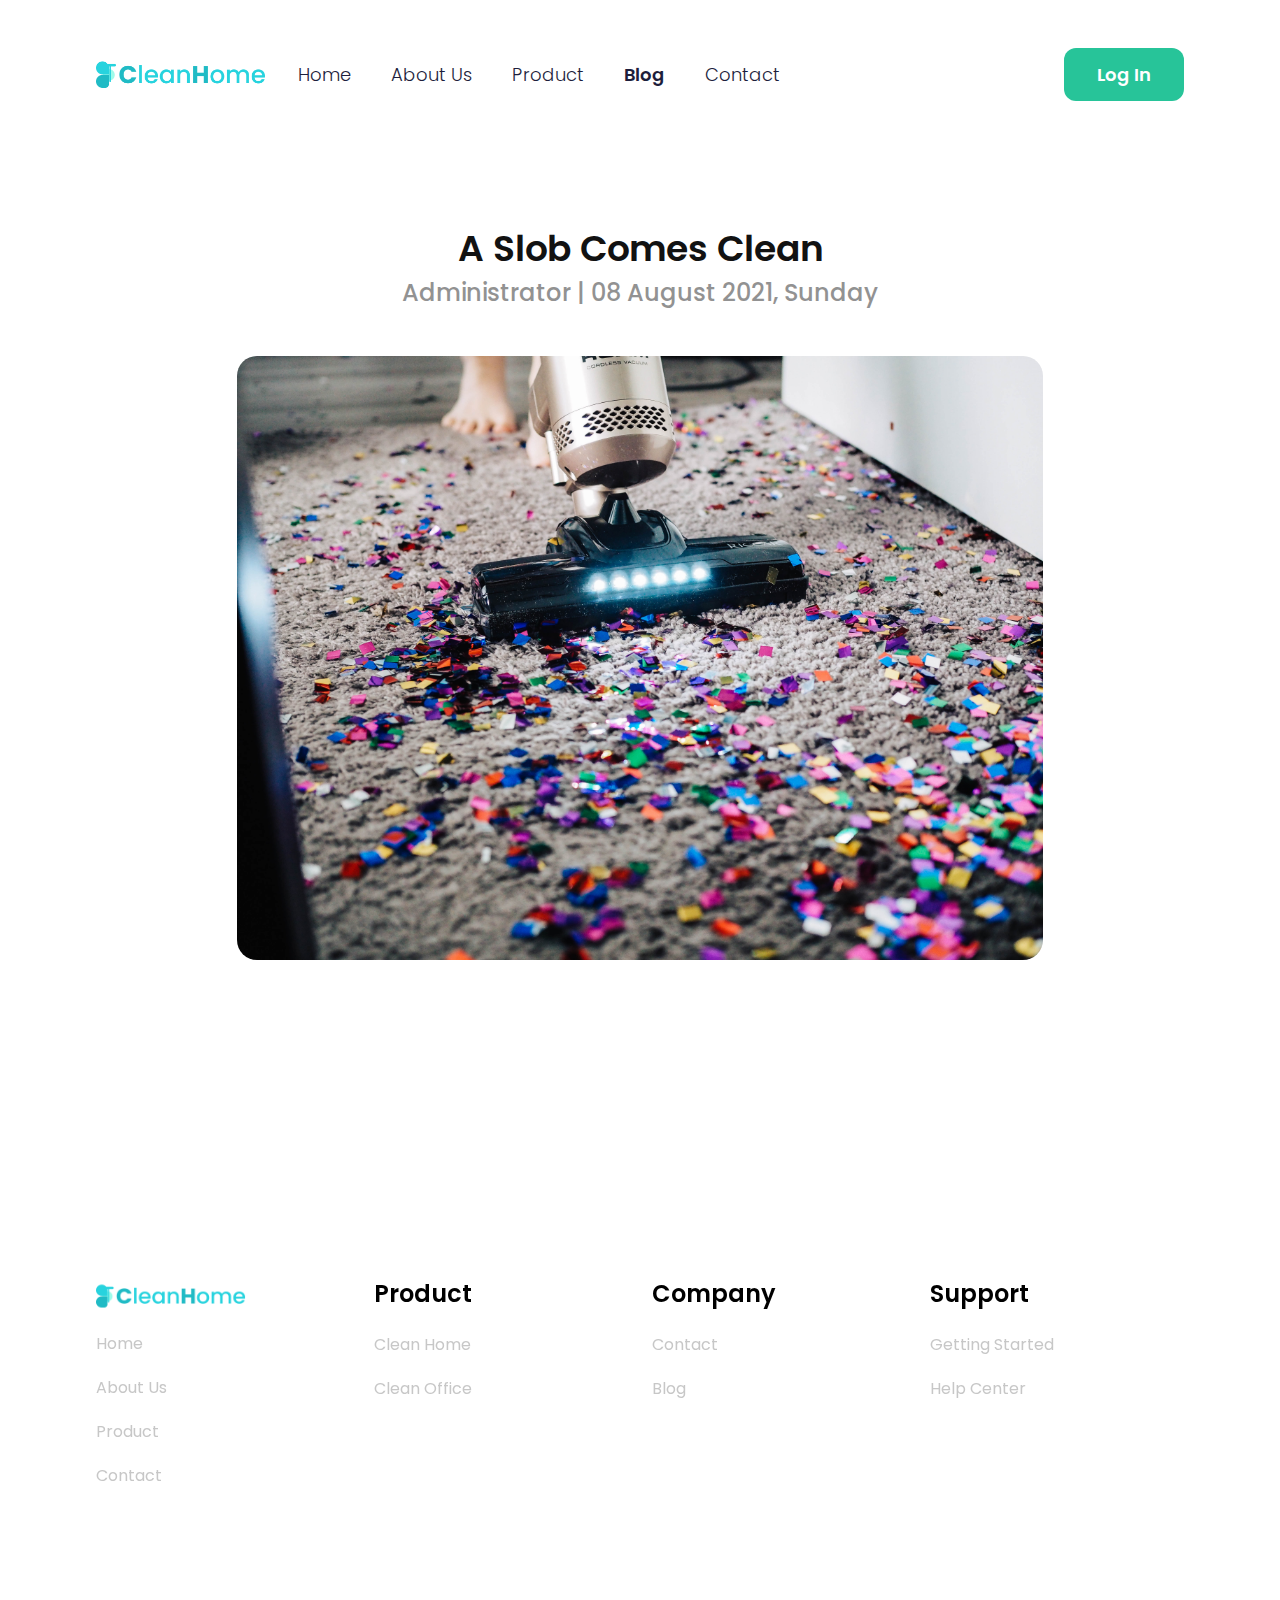
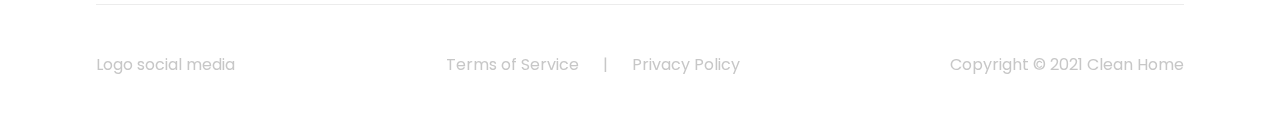
<file: cleanhome_2/blog/blog-1.html>
<!DOCTYPE html>
<html lang="en">
  <head>
    <meta charset="UTF-8" />
    <meta http-equiv="X-UA-Compatible" content="IE=edge" />
    <meta name="viewport" content="width=device-width, initial-scale=1.0" />
    <title>Clean Home :: Blog</title>
    <link rel="stylesheet" href="../src/bootstrap/css/bootstrap.min.css" />
    <link rel="stylesheet" href="../src/custom.css" />
    <link rel="stylesheet" href="../src/aos/aos.css" />
    <link rel="shortcut icon" href="../assets/logo.ico" />
  </head>
  <body>
    <!-- Header -->
    <section class="h-100 w-100 bg-white" style="box-sizing: border-box">
      <div
        class="header-cleanhome container-xxl mx-auto p-0 position-relative"
        style="font-family: 'Poppins'"
      >
        <!-- Navbar -->
        <nav class="navbar navbar-expand-lg navbar-light">
          <a href="">
            <img
              src="../assets/images/logo.png"
              alt="logo"
              style="margin-right: 0.75rem"
              width="170"
            />
          </a>
          <button
            class="navbar-toggler border-0"
            type="button"
            data-bs-toggle="modal"
            data-bs-target="#targetModal-item"
          >
            <span class="navbar-toggler-icon"></span>
          </button>

          <!-- Modal Header -->
          <div
            class="modal-item modal fade"
            id="targetModal-item"
            tabindex="-1"
            role="dialog"
            aria-labelledby="targetModalLabel"
            aria-hidden="true"
          >
            <div class="modal-dialog" role="document">
              <div class="modal-content bg-white border-0">
                <div
                  class="modal-header border-0"
                  style="padding: 2rem; padding-bottom: 0"
                >
                  <a class="modal-title" id="targetModalLabel">
                    <img
                      src="../assets/images/logo.png"
                      alt="Logo"
                      width="150"
                      style="margin-top: 0.5rem"
                    />
                  </a>
                  <button
                    type="button"
                    class="btn-close"
                    data-bs-dismiss="modal"
                    aria-label="Close"
                  ></button>
                </div>

                <div
                  class="modal-body"
                  style="padding: 2rem; padding-top: 0; padding-bottom: 0"
                >
                  <ul class="navbar-nav responsive me-auto mt-2 mt-lg-0">
                    <li class="nav-item">
                      <a class="nav-link" href="../index.html">Home</a>
                    </li>
                    <li class="nav-item">
                      <a class="nav-link" href="../about.html">About Us</a>
                    </li>
                    <li class="nav-item">
                      <a class="nav-link" href="../product.html">Product</a>
                    </li>
                    <li class="nav-item active">
                      <a class="nav-link" href="index.html">Blogs</a>
                    </li>
                    <li class="nav-item">
                      <a class="nav-link" href="../contact.html">Contact</a>
                    </li>
                  </ul>
                </div>

                <div
                  class="modal-footer border-0 gap-3"
                  style="padding: 2rem; padding-top: 0.75rem"
                >
                  <button class="btn btn-fill text-white">Log In</button>
                </div>
              </div>
            </div>
          </div>
          <!-- Modal Header -->

          <div class="collapse navbar-collapse" id="navbarTogglerDemo">
            <ul class="navbar-nav me-auto mt-2 mt-lg-0">
              <li class="nav-item">
                <a class="nav-link" href="../index.html">Home</a>
              </li>
              <li class="nav-item">
                <a class="nav-link" href="../about.html">About Us</a>
              </li>
              <li class="nav-item">
                <a class="nav-link" href="../product.html">Product</a>
              </li>
              <li class="nav-item active">
                <a class="nav-link" href="../blog/">Blog</a>
              </li>
              <li class="nav-item">
                <a class="nav-link" href="../contact.html">Contact</a>
              </li>
            </ul>
            <div class="gap-3">
              <button class="btn btn-fill text-white">Log In</button>
            </div>
          </div>
        </nav>
        <!-- Navbar -->
      </div>
    </section>
    <!-- Header -->

    <!-- Content -->
    <section class="h-100 w-100 bg-white" style="box-sizing: border-box">
      <div
        class="content-cleanhome container-xxl mx-auto p-0 position-relative"
        style="font-family: 'Poppins'"
      >
        <div class="text-center title-text">
          <h1 class="text-title">A Slob Comes Clean</h1>
          <h4 style="color: #929292">Administrator | 08 August 2021, Sunday</h4>
        </div>

        <div class="col-lg-8 offset-lg-2 col-12 px-4">
          <img
            src="../assets/images/blog-img-1.jpg"
            alt=""
            class="img-fluid thumbnail"
            style="border-radius: 20px"
            data-aos="fade-up"
            data-aos-delay="300"
          />
        </div>

        <div class="row main-content pt-3">
          <div class="col-lg-8 offset-lg-2 col-12">
            <p class="mx-4" data-aos="fade-up" data-aos-delay="600">
              A Slob Comes Clean calls itself a "reality-based" house cleaning
              tips blog. It's the chronicle of one person's "deslobification
              process" and road to tidiness. Sometimes you don't want to take
              advice from a professional. Sometimes, what you want is someone
              who has struggled with the same problem and come through it. A
              Slob Comes Clean is all that and more.
            </p>
            <p class="mx-4" data-aos="fade-up" data-aos-delay="900">
              A Slob Comes Clean calls itself a "reality-based" house cleaning
              tips blog. It's the chronicle of one person's "deslobification
              process" and road to tidiness. Sometimes you don't want to take
              advice from a professional. Sometimes, what you want is someone
              who has struggled with the same problem and come through it. A
              Slob Comes Clean is all that and more.
            </p>
          </div>
        </div>
      </div>
    </section>
    <!-- Content -->

    <!-- Footer -->
    <section class="h-100 w-100 bg-white" style="box-sizing: border-box">
      <div
        class="footer-cleanhome container-xxl mx-auto position-relative p-0"
        style="font-family: 'Poppins'"
      >
        <div class="list-footer">
          <div class="row gap-md-0 gap-3">
            <div class="col-lg-3 col-md-6">
              <div>
                <div class="list-space">
                  <img src="../assets/images/logo.png" alt="Logo" width="150" />
                </div>
                <nav class="list-unstyled">
                  <li class="list-space">
                    <a href="" class="list-menu">Home</a>
                  </li>
                  <li class="list-space">
                    <a href="../about.html" class="list-menu">About Us</a>
                  </li>
                  <li class="list-space">
                    <a href="../product.html" class="list-menu">Product</a>
                  </li>
                  <li class="list-space">
                    <a href="../contact.html" class="list-menu">Contact</a>
                  </li>
                </nav>
              </div>
            </div>
            <div class="col-lg-3 col-md-6">
              <h2 class="footer-text-title">Product</h2>
              <nav class="list-unstyled">
                <li class="list-space">
                  <a href="" class="list-menu">Clean Home</a>
                </li>
                <li class="list-space">
                  <a href="" class="list-menu">Clean Office</a>
                </li>
              </nav>
            </div>
            <div class="col-lg-3 col-md-6">
              <h2 class="footer-text-title">Company</h2>
              <nav class="list-unstyled">
                <li class="list-space">
                  <a href="" class="list-menu">Contact</a>
                </li>
                <li class="list-space">
                  <a href="" class="list-menu">Blog</a>
                </li>
              </nav>
            </div>
            <div class="col-lg-3 col-md-6">
              <h2 class="footer-text-title">Support</h2>
              <nav class="list-unstyled">
                <li class="list-space">
                  <a href="" class="list-menu">Getting Started</a>
                </li>
                <li class="list-space">
                  <a href="" class="list-menu">Help Center</a>
                </li>
              </nav>
            </div>
          </div>
        </div>

        <div class="border-color info-footer">
          <div>
            <hr class="hr" />
          </div>
          <div
            class="
              mx-auto
              d-flex
              flex-column flex-lg-row
              align-items-center
              footer-info-space
              gap-4
            "
          >
            <div class="d-flex align-items-center gap-4">Logo social media</div>
            <nav
              class="
                mx-auto
                d-flex
                flex-wrap
                align-items-center
                justify-content-center
                gap-4
              "
            >
              <a href="" class="footer-link" style="text-decoration: none">
                Terms of Service
              </a>
              <span>|</span>
              <a href="" class="footer-link" style="text-decoration: none">
                Privacy Policy
              </a>
            </nav>
            <nav
              class="
                d-flex
                flex-lg-row flex-column
                align-items-center
                justify-content-center
              "
            >
              <p style="margin: 0">Copyright &COPY; 2021 Clean Home</p>
            </nav>
          </div>
        </div>
      </div>
    </section>
    <!-- Footer -->

    <script src="../src/bootstrap/js/bootstrap.min.js"></script>
    <script src="../src/aos/aos.js"></script>
    <script>
      AOS.init();
    </script>
  </body>
</html>
</file>
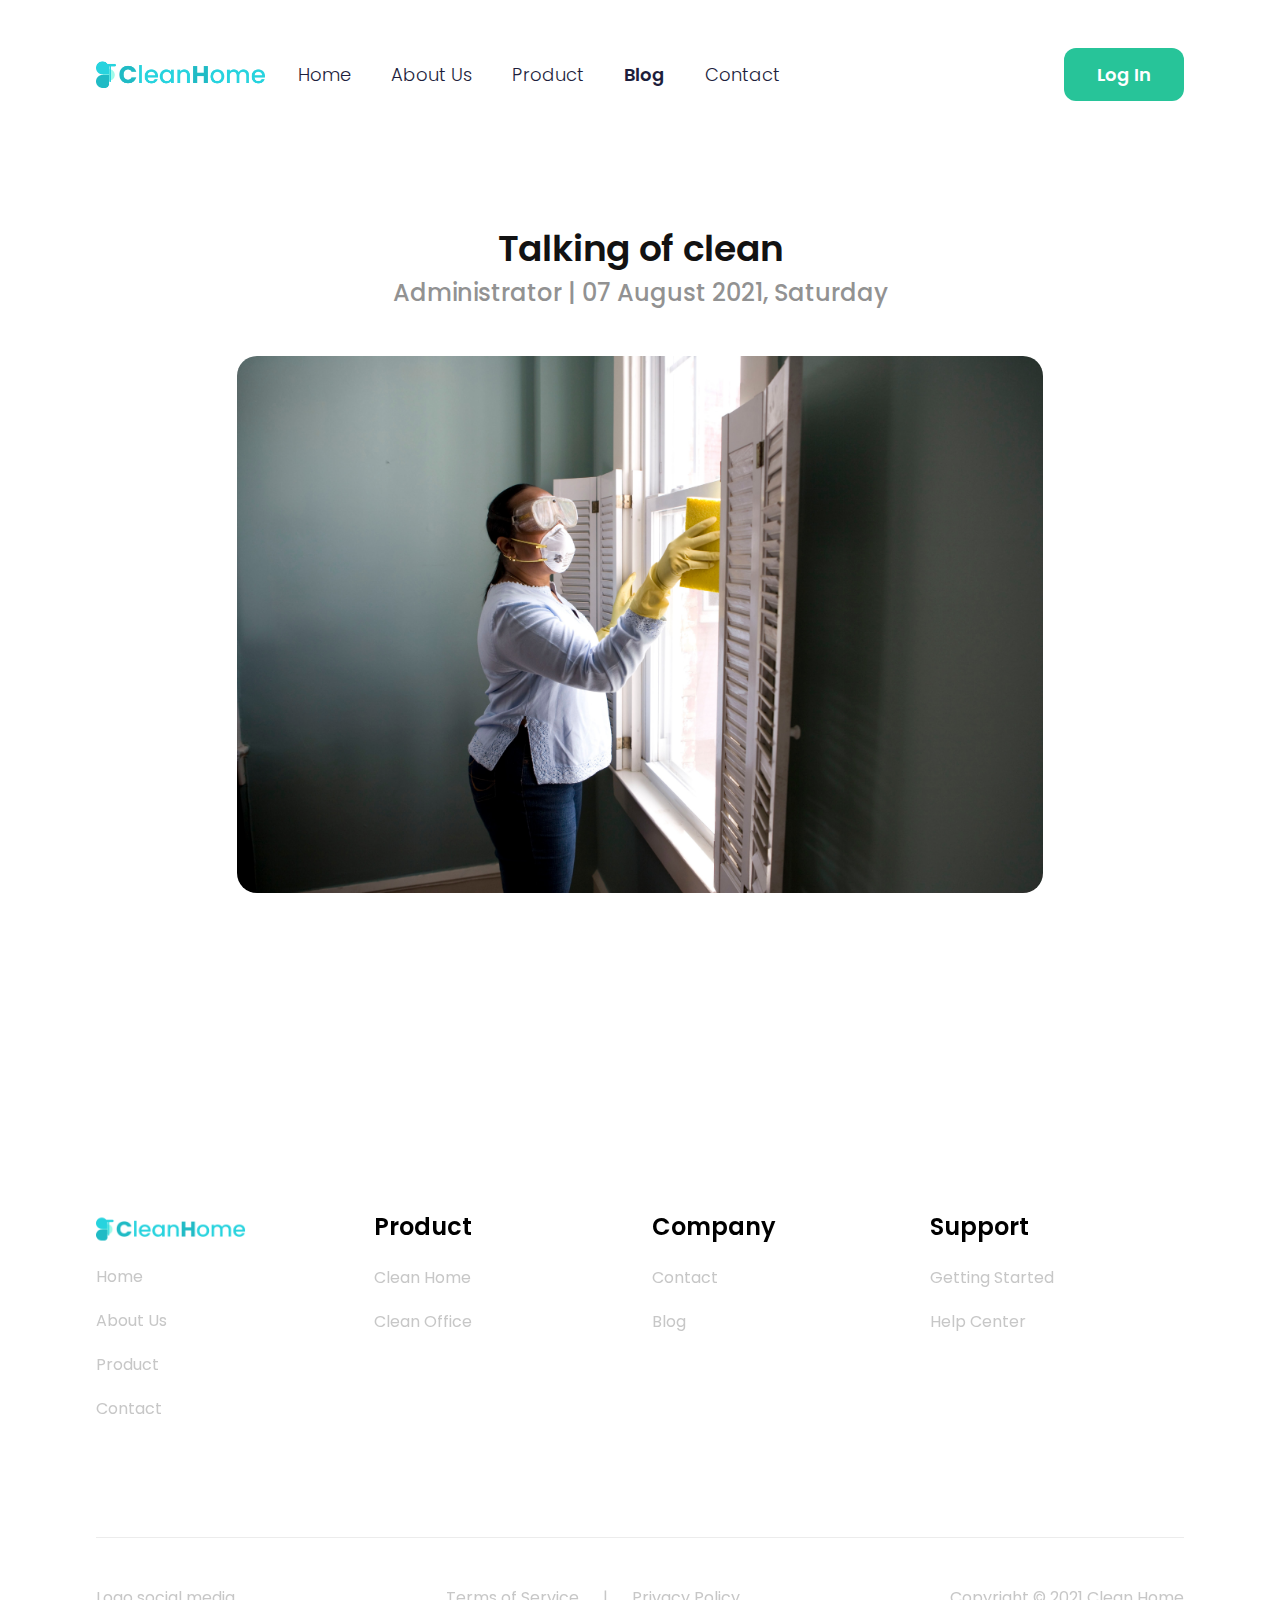
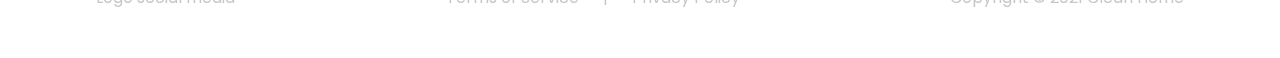
<file: cleanhome_2/blog/blog-2.html>
<!DOCTYPE html>
<html lang="en">
  <head>
    <meta charset="UTF-8" />
    <meta http-equiv="X-UA-Compatible" content="IE=edge" />
    <meta name="viewport" content="width=device-width, initial-scale=1.0" />
    <title>Clean Home :: Blog</title>
    <link rel="stylesheet" href="../src/bootstrap/css/bootstrap.min.css" />
    <link rel="stylesheet" href="../src/custom.css" />
    <link rel="stylesheet" href="../src/aos/aos.css" />
    <link rel="shortcut icon" href="../assets/logo.ico" />
  </head>
  <body>
    <!-- Header -->
    <section class="h-100 w-100 bg-white" style="box-sizing: border-box">
      <div
        class="header-cleanhome container-xxl mx-auto p-0 position-relative"
        style="font-family: 'Poppins'"
      >
        <!-- Navbar -->
        <nav class="navbar navbar-expand-lg navbar-light">
          <a href="">
            <img
              src="../assets/images/logo.png"
              alt="logo"
              style="margin-right: 0.75rem"
              width="170"
            />
          </a>
          <button
            class="navbar-toggler border-0"
            type="button"
            data-bs-toggle="modal"
            data-bs-target="#targetModal-item"
          >
            <span class="navbar-toggler-icon"></span>
          </button>

          <!-- Modal Header -->
          <div
            class="modal-item modal fade"
            id="targetModal-item"
            tabindex="-1"
            role="dialog"
            aria-labelledby="targetModalLabel"
            aria-hidden="true"
          >
            <div class="modal-dialog" role="document">
              <div class="modal-content bg-white border-0">
                <div
                  class="modal-header border-0"
                  style="padding: 2rem; padding-bottom: 0"
                >
                  <a class="modal-title" id="targetModalLabel">
                    <img
                      src="../assets/images/logo.png"
                      alt="Logo"
                      width="150"
                      style="margin-top: 0.5rem"
                    />
                  </a>
                  <button
                    type="button"
                    class="btn-close"
                    data-bs-dismiss="modal"
                    aria-label="Close"
                  ></button>
                </div>

                <div
                  class="modal-body"
                  style="padding: 2rem; padding-top: 0; padding-bottom: 0"
                >
                  <ul class="navbar-nav responsive me-auto mt-2 mt-lg-0">
                    <li class="nav-item">
                      <a class="nav-link" href="../index.html">Home</a>
                    </li>
                    <li class="nav-item">
                      <a class="nav-link" href="../about.html">About Us</a>
                    </li>
                    <li class="nav-item">
                      <a class="nav-link" href="../product.html">Product</a>
                    </li>
                    <li class="nav-item active">
                      <a class="nav-link" href="index.html">Blogs</a>
                    </li>
                    <li class="nav-item">
                      <a class="nav-link" href="../contact.html">Contact</a>
                    </li>
                  </ul>
                </div>

                <div
                  class="modal-footer border-0 gap-3"
                  style="padding: 2rem; padding-top: 0.75rem"
                >
                  <button class="btn btn-fill text-white">Log In</button>
                </div>
              </div>
            </div>
          </div>
          <!-- Modal Header -->

          <div class="collapse navbar-collapse" id="navbarTogglerDemo">
            <ul class="navbar-nav me-auto mt-2 mt-lg-0">
              <li class="nav-item">
                <a class="nav-link" href="../index.html">Home</a>
              </li>
              <li class="nav-item">
                <a class="nav-link" href="../about.html">About Us</a>
              </li>
              <li class="nav-item">
                <a class="nav-link" href="../product.html">Product</a>
              </li>
              <li class="nav-item active">
                <a class="nav-link" href="../blog/">Blog</a>
              </li>
              <li class="nav-item">
                <a class="nav-link" href="../contact.html">Contact</a>
              </li>
            </ul>
            <div class="gap-3">
              <button class="btn btn-fill text-white">Log In</button>
            </div>
          </div>
        </nav>
        <!-- Navbar -->
      </div>
    </section>
    <!-- Header -->

    <!-- Content -->
    <section class="h-100 w-100 bg-white" style="box-sizing: border-box">
      <div
        class="content-cleanhome container-xxl mx-auto p-0 position-relative"
        style="font-family: 'Poppins'"
      >
        <div class="text-center title-text">
          <h1 class="text-title">Talking of clean</h1>
          <h4 style="color: #929292">
            Administrator | 07 August 2021, Saturday
          </h4>
        </div>

        <div class="col-lg-8 offset-lg-2 col-12 px-4">
          <img
            src="../assets/images/blog-img-2.jpg"
            alt=""
            class="img-fluid thumbnail"
            style="border-radius: 20px"
            data-aos="fade-up"
            data-aos-delay="300"
          />
        </div>

        <div class="row main-content pt-3">
          <div class="col-lg-8 offset-lg-2 col-12">
            <p class="mx-4" data-aos="fade-up" data-aos-delay="600">
              A Slob Comes Clean calls itself a "reality-based" house cleaning
              tips blog. It's the chronicle of one person's "deslobification
              process" and road to tidiness. Sometimes you don't want to take
              advice from a professional. Sometimes, what you want is someone
              who has struggled with the same problem and come through it. A
              Slob Comes Clean is all that and more.
            </p>
            <p class="mx-4" data-aos="fade-up" data-aos-delay="900">
              A Slob Comes Clean calls itself a "reality-based" house cleaning
              tips blog. It's the chronicle of one person's "deslobification
              process" and road to tidiness. Sometimes you don't want to take
              advice from a professional. Sometimes, what you want is someone
              who has struggled with the same problem and come through it. A
              Slob Comes Clean is all that and more.
            </p>
          </div>
        </div>
      </div>
    </section>
    <!-- Content -->

    <!-- Footer -->
    <section class="h-100 w-100 bg-white" style="box-sizing: border-box">
      <div
        class="footer-cleanhome container-xxl mx-auto position-relative p-0"
        style="font-family: 'Poppins'"
      >
        <div class="list-footer">
          <div class="row gap-md-0 gap-3">
            <div class="col-lg-3 col-md-6">
              <div>
                <div class="list-space">
                  <img src="../assets/images/logo.png" alt="Logo" width="150" />
                </div>
                <nav class="list-unstyled">
                  <li class="list-space">
                    <a href="" class="list-menu">Home</a>
                  </li>
                  <li class="list-space">
                    <a href="../about.html" class="list-menu">About Us</a>
                  </li>
                  <li class="list-space">
                    <a href="../product.html" class="list-menu">Product</a>
                  </li>
                  <li class="list-space">
                    <a href="../contact.html" class="list-menu">Contact</a>
                  </li>
                </nav>
              </div>
            </div>
            <div class="col-lg-3 col-md-6">
              <h2 class="footer-text-title">Product</h2>
              <nav class="list-unstyled">
                <li class="list-space">
                  <a href="" class="list-menu">Clean Home</a>
                </li>
                <li class="list-space">
                  <a href="" class="list-menu">Clean Office</a>
                </li>
              </nav>
            </div>
            <div class="col-lg-3 col-md-6">
              <h2 class="footer-text-title">Company</h2>
              <nav class="list-unstyled">
                <li class="list-space">
                  <a href="" class="list-menu">Contact</a>
                </li>
                <li class="list-space">
                  <a href="" class="list-menu">Blog</a>
                </li>
              </nav>
            </div>
            <div class="col-lg-3 col-md-6">
              <h2 class="footer-text-title">Support</h2>
              <nav class="list-unstyled">
                <li class="list-space">
                  <a href="" class="list-menu">Getting Started</a>
                </li>
                <li class="list-space">
                  <a href="" class="list-menu">Help Center</a>
                </li>
              </nav>
            </div>
          </div>
        </div>

        <div class="border-color info-footer">
          <div>
            <hr class="hr" />
          </div>
          <div
            class="
              mx-auto
              d-flex
              flex-column flex-lg-row
              align-items-center
              footer-info-space
              gap-4
            "
          >
            <div class="d-flex align-items-center gap-4">Logo social media</div>
            <nav
              class="
                mx-auto
                d-flex
                flex-wrap
                align-items-center
                justify-content-center
                gap-4
              "
            >
              <a href="" class="footer-link" style="text-decoration: none">
                Terms of Service
              </a>
              <span>|</span>
              <a href="" class="footer-link" style="text-decoration: none">
                Privacy Policy
              </a>
            </nav>
            <nav
              class="
                d-flex
                flex-lg-row flex-column
                align-items-center
                justify-content-center
              "
            >
              <p style="margin: 0">Copyright &COPY; 2021 Clean Home</p>
            </nav>
          </div>
        </div>
      </div>
    </section>
    <!-- Footer -->

    <script src="../src/bootstrap/js/bootstrap.min.js"></script>
    <script src="../src/aos/aos.js"></script>
    <script>
      AOS.init();
    </script>
  </body>
</html>
</file>
<file: cleanhome_2/src/custom.css>
/* HEADER */
@import url("https://fonts.googleapis.com/css2?family=Poppins:ital,wght@0,100;0,200;0,300;0,400;0,500;0,600;0,700;0,800;0,900;1,100;1,200;1,300;1,400;1,500;1,600;1,700;1,800;1,900&display=swap");

.header-cleanhome .modal-item.modal {
  top: 32px;
}

.header-cleanhome .navbar,
.header-cleanhome .hero {
  padding: 48px 32px;
}

.header-cleanhome .navbar-light .navbar-nav .nav-link {
  font: 300 18px/24px Poppins, sans-serif;
  color: #1d1e3c;
  transition: 0.3s;
}

.header-cleanhome .navbar-light .navbar-nav .nav-link:hover {
  font: 600 18px/24px Poppins, sans-serif;
  color: #0d530a;
  transition: 0.3s;
}

.header-cleanhome .navbar-light .navbar-nav .active > .nav-link,
.header-cleanhome .navbar-light .navbar-nav .nav-link.active,
.header-cleanhome .navbar-light .navbar-nav .nav-link.show,
.header-cleanhome .navbar-light .navbar-nav .show > .nav-link {
  font-weight: 600;
  transition: 0.3s;
}

.header-cleanhome .navbar-light .navbar-toggler-icon {
  background-image: url("data:image/svg+xml,%3csvg xmlns='http://www.w3.org/2000/svg' width='30' height='30' viewBox='0 0 30 30'%3e%3cpath stroke='rgba(0, 0, 0, 1)' stroke-linecap='round' stroke-miterlimit='10' stroke-width='2' d='M4 7h22M4 15h22M4 23h22'/%3e%3c/svg%3e");
}

.header-cleanhome .btn:focus,
.header-cleanhome .btn:active {
  outline: none !important;
}

.header-cleanhome .btn-fill {
  font: 600 18px / normal Poppins, sans-serif;
  background-color: #27c499;
  border-radius: 12px;
  padding: 12px 32px;
  transition: 0.3s;
}

.header-cleanhome .btn-fill:hover {
  --tw-shadow: 0 10px 15px -3px rgba(0, 0, 0, 0.1),
    0 4px 6px -2px rgba(0, 0, 0, 0.05);
  box-shadow: var(--tw-ring-offset-shadow, 0 0 #0000),
    var(--tw-ring-shadow, 0 0 #0000), var(--tw-shadow);
  transition: 0.3s;
}

.header-cleanhome .btn-no-fill {
  font: 300 18px/28px Poppins, sans-serif;
  color: #1d1e3c;
  padding: 12px 32px;
  transition: 0.3s;
}

.header-cleanhome .modal-item .modal-dialog .modal-content {
  border-radius: 8px;
  transition: 0.3s;
}

.header-cleanhome .responsive li a {
  padding: 16px;
  transition: 0.3s;
}

.header-cleanhome .text-caption {
  font: 600 14px/26px Poppins, sans-serif;
  margin-bottom: 48px;
  color: #27c499;
}

.header-cleanhome .left-column {
  margin-bottom: 44px;
  width: 100%;
}

.header-cleanhome .right-column {
  width: 100%;
}

.header-cleanhome .title-text-big {
  font: 600 36px/40px Poppins, sans-serif;
  margin-bottom: 32px;
  color: #272e35;
}

.header-cleanhome .btn-try {
  font: 600 16px/1.5rem Poppins, sans-serif;
  padding: 1rem 1.5rem;
  border-radius: 0.75rem;
  background-color: #27c499;
  transition: 0.3s;
}

.header-cleanhome .btn-try:hover {
  --tw-shadow: 0 10px 15px -3px rgba(0, 0, 0, 0.1),
    0 4px 6px -2px rgba(0, 0, 0, 0.05);
  box-shadow: var(--tw-ring-offset-shadow, 0 0 #0000),
    var(--tw-ring-shadow, 0 0 #0000), var(--tw-shadow);
  transition: 0.3s;
}

.header-cleanhome .btn-outline {
  font: 400 1rem/1.5rem Poppins, sans-serif;
  border: 1px solid #555b61;
  color: #555b61;
  padding: 1rem 1.5rem;
  border-radius: 0.75rem;
  background-color: transparent;
  transition: 0.3s;
}

.header-cleanhome .btn-outline:hover {
  border: 1px solid #27c499;
  color: #27c499;
  transition: 0.3s;
}

.header-cleanhome .btn-outline:hover div path {
  fill: #27c499;
  transition: 0.3s;
}

@media (min-width: 576px) {
  .header-cleanhome .modal-item .modal-dialog {
    max-width: 95%;
    border-radius: 12px;
  }

  .header-cleanhome .navbar {
    padding: 3rem 2rem;
  }

  .header-cleanhome .hero {
    padding: 3rem 2rem 5rem;
  }

  .header-cleanhome .title-text-big {
    font-size: 3rem;
    line-height: 1.2;
  }
}

@media (min-width: 768px) {
  .header-cleanhome .navbar {
    padding: 3rem 4rem;
  }

  .header-cleanhome .hero {
    padding: 3rem 4rem 5rem;
  }

  .header-cleanhome .left-column {
    margin-bottom: 3rem;
  }
}

@media (min-width: 992px) {
  .header-cleanhome .navbar-expand-lg .navbar-nav .nav-link {
    padding-right: 1.25rem;
    padding-left: 1.25rem;
  }

  .header-cleanhome .navbar {
    padding: 3rem 6rem;
  }

  .header-cleanhome .hero {
    padding: 3rem 6rem 5rem;
  }

  .header-cleanhome .left-column {
    width: 50%;
    margin-bottom: 0;
  }

  .header-cleanhome .right-column {
    width: 50%;
  }

  .header-cleanhome .title-text-big {
    font-size: 3.75rem;
    line-height: 1.2;
  }
}
/* HEADER */

/* CONTENT */
.content-cleanhome .btn:focus,
.content-cleanhome .btn:active {
  outline: none !important;
}

.content-cleanhome .title-text {
  padding-top: 5rem;
  margin-bottom: 3rem;
}

.content-cleanhome .text-title {
  font: 600 2.25rem/2.5rem Poppins, sans-serif;
  color: #121212;
  margin-bottom: 0.625rem;
}

.content-cleanhome .text-caption {
  color: #121212;
  font-weight: 300;
}

.content-cleanhome .column {
  padding: 2rem 2.25rem;
}

.content-cleanhome .icon {
  margin-bottom: 1.5rem;
}

.content-cleanhome .icon-title {
  font: 500 1.5rem/2rem Poppins, sans-serif;
  margin-bottom: 0.625rem;
  color: #121212;
}

.content-cleanhome .icon-caption {
  font: 400 1rem/1.625 Poppins, sans-serif;
  letter-spacing: 0.025em;
  color: #565656;
}

.content-cleanhome .card-block {
  padding: 1rem 1rem 5rem;
}

.content-cleanhome .card {
  padding: 1.75rem;
  background-color: #eef6f4;
  border-radius: 0.75rem;
  border: 1px solid #27c499;
}

.content-cleanhome .card-title {
  font: 600 1.5rem/2rem Poppins, sans-serif;
  margin-bottom: 0.625rem;
  color: #000000;
}

.content-cleanhome .card-caption {
  font: 300 1rem/1.5rem Poppins, sans-serif;
  color: #565656;
  letter-spacing: 0.025em;
  margin-bottom: 0;
}

.content-cleanhome .btn-card {
  font: 700 1rem/1.5rem Poppins, sans-serif;
  background-color: #27c499;
  padding-top: 1rem;
  padding-bottom: 1rem;
  width: 100%;
  border-radius: 0.75rem;
  margin-bottom: 1.25rem;
}

.content-cleanhome .btn-card:hover {
  --tw-shadow: 0 10px 15px -3px rgba(0, 0, 0, 0.1),
    0 4px 6px -2px rgba(0, 0, 0, 0.05);
  box-shadow: var(--tw-ring-offset-shadow, 0 0 #0000),
    var(--tw-ring-shadow, 0 0 #0000), var(--tw-shadow);
}

.content-cleanhome .btn-outline {
  font: 400 1rem/1.5rem Poppins, sans-serif;
  color: #979797;
  border: 1px solid #979797;
  padding-top: 1rem;
  padding-bottom: 1rem;
  width: 100%;
  border-radius: 0.75rem;
}

.content-cleanhome .btn-outline:hover {
  border: 1px solid #27c499;
  color: #27c499;
}

.content-cleanhome .card-text {
  padding-top: 1.5rem;
  padding-bottom: 1.5rem;
}

.content-cleanhome .grid-padding {
  padding: 0rem 1rem 3rem;
}

.content-cleanhome .right-column {
  width: 40%;
}

@media (min-width: 576px) {
  .content-cleanhome .grid-padding {
    padding: 0rem 2rem 3rem;
  }

  .content-cleanhome .card-block {
    padding: 3rem 2rem 5rem;
  }
}

@media (min-width: 768px) {
  .content-cleanhome .grid-padding {
    padding: 0rem 4rem 3rem;
  }

  .content-cleanhome .card-block {
    padding: 3rem 4rem 5rem;
  }
}

@media (min-width: 992px) {
  .content-cleanhome .grid-padding {
    padding: 1rem 6rem 3rem;
  }

  .content-cleanhome .card-block {
    padding: 3rem 6rem 5rem;
  }

  .content-cleanhome .column {
    padding: 0rem 2.25rem;
  }

  .content-cleanhome .img-hero {
    width: 100%;
    margin-bottom: 0;
  }

  .content-cleanhome .right-column {
    width: 50%;
  }
}

@media (min-width: 1200px) {
  .content-cleanhome .grid-padding {
    padding: 1rem 10rem 3rem;
  }

  .content-cleanhome .card-block {
    padding: 3rem 6rem 5rem;
  }

  .content-cleanhome .card-btn-space {
    margin-top: 15px;
    margin-bottom: 15px;
  }

  .content-cleanhome .btn-card,
  .content-cleanhome .btn-outline {
    width: 100%;
    float: right;
  }
}

@media (max-width: 980px) {
  .content-cleanhome .card-btn-space {
    width: 100%;
  }
}
/* CONTENT */

/* CONTENT-PRICE */
.content-price .btn:focus,
.content-price .btn:active {
  outline: none !important;
}

.content-price {
  padding: 5rem 2rem 7rem;
}

.content-price .title-text {
  font: 800 1.875rem/2.25rem Poppins, sans-serif;
  letter-spacing: 0.05em;
  margin-bottom: 0.75rem;
  color: #2e3a53;
}

.content-price .caption-text {
  font: 400 1rem/1.5rem Poppins, sans-serif;
  letter-spacing: 0.025em;
  color: #8e8fad;
  margin-bottom: 0;
}

.content-price .card-item {
  transition: 0.4s;
  top: 0px;
  left: 0px;
  padding: 1rem 0;
}

.content-price .card-item:hover {
  top: -3px;
  left: -3px;
  transition: 0.4s;
}

.content-price .card-item-outline {
  border: 1px solid #e5ebf9;
  padding: 2rem 2.75rem;
  border-radius: 1rem;
}

.content-price .price-title {
  font: 500 1.25rem/1.75rem Poppins, sans-serif;
  color: #141c2e;
  letter-spacing: 0.025em;
  margin-bottom: 0.75rem;
}

.content-price .price-value {
  font: 500 2.25rem/2.5rem Poppins, sans-serif;
  letter-spacing: 0.025em;
  margin-bottom: 0.75rem;
  color: #2e3a53;
}

.content-price .price-duration {
  font: 400 1rem/1.5rem Poppins, sans-serif;
  margin: 0.625rem;
  color: #9e9e9e;
}

.content-price .price-caption {
  font: 400 1rem/1.5rem Poppins, sans-serif;
  letter-spacing: 0.025em;
  margin-bottom: 2.5rem;
  color: #c3c3c8;
}

.content-price .price-list .check {
  font: 400 0.875rem/1.25rem Poppins, sans-serif;
  color: #2e3a53;
  letter-spacing: 0.025em;
  margin-bottom: 1.75rem;
}

.content-price .price-list .no-check {
  font: 400 0.875rem/1.25rem Poppins, sans-serif;
  color: #e1e1e1;
  letter-spacing: 0.025em;
  margin-bottom: 1.75rem;
}

.content-price .span-icon {
  width: 1rem;
  height: 1rem;
  margin-right: 0.75rem;
}

.content-price .btn-outline {
  border: 1px solid #2ec49c;
  color: #2ec49c;
  padding-top: 1rem;
  padding-bottom: 1rem;
  font-weight: 500;
  letter-spacing: 0.025em;
  border-radius: 0.5rem;
}

.content-price .btn-outline:hover {
  background-color: #2ec49c;
  color: #ffffff;
}

.content-price .btn-fill {
  background-image: linear-gradient(
    rgba(91, 203, 173, 1),
    rgba(39, 194, 153, 1)
  );
  padding-top: 1rem;
  padding-bottom: 1rem;
  font-weight: 500;
  letter-spacing: 0.025em;
  border-radius: 0.5rem;
}

.content-price .btn-fill:hover {
  background-image: linear-gradient(#29b18d, #29b18d);
}

@media (min-width: 576px) {
  .content-price .title-text {
    font: 800 2.25rem/2.5rem Poppins, sans-serif;
  }

  .content-price .card-item {
    padding: 1rem;
  }
}

@media (min-width: 768px) {
  .content-price {
    padding-left: 3.5rem;
    padding-right: 3.5rem;
  }
}

@media (min-width: 992px) {
  .content-price .caption-text {
    width: 66.666667%;
  }

  .content-price .card-item {
    width: 33.333333%;
  }
}

@media (min-width: 1200px) {
  .content-price {
    padding-left: 9rem;
    padding-right: 9rem;
  }
}
/* CONTENT-PRICE */

/* FOOTER */
.footer-cleanhome .list-space {
  margin-bottom: 20px;
}

.footer-cleanhome .footer-text-title {
  font-size: 24px;
  font-weight: 600;
  color: #000000;
  margin-bottom: 24px;
}

.footer-cleanhome .list-menu {
  color: #c7c7c7;
  text-decoration: none !important;
}

.footer-cleanhome .list-menu:hover {
  color: #555252;
}

.footer-cleanhome hr.hr {
  margin: 0;
  border: 0;
  border-top: 1px solid rgba(0, 0, 0, 0.1);
}

.footer-cleanhome .border-color {
  color: #c7c7c7;
}

.footer-cleanhome .footer-link {
  color: #c7c7c7;
}

.footer-cleanhome .footer-link:hover {
  color: #555252;
}

.footer-cleanhome .social-media-c:hover circle,
.footer-cleanhome .social-media-p:hover path {
  fill: #555252;
}

.footer-cleanhome .footer-info-space {
  padding-top: 48px;
}

.footer-cleanhome .list-footer {
  padding: 80px 16px 48px 16px;
}

.footer-cleanhome .info-footer {
  padding: 0 16px 48px;
}

@media (min-width: 576px) {
  .footer-cleanhome .list-footer {
    padding: 80px 32px 48px 32px;
  }

  .footer-cleanhome .info-footer {
    padding: 0 32px 48px;
  }
}

@media (min-width: 768px) {
  .footer-cleanhome .list-footer {
    padding: 80px 64px 96px 64px;
  }

  .footer-cleanhome .info-footer {
    padding: 0 64px 48px;
  }
}

@media (min-width: 992px) {
  .footer-cleanhome .list-footer {
    padding: 80px 96px 96px 96px;
  }

  .footer-cleanhome .info-footer {
    padding: 0 96px 48px;
  }
}
/* FOOTER */
</file>
